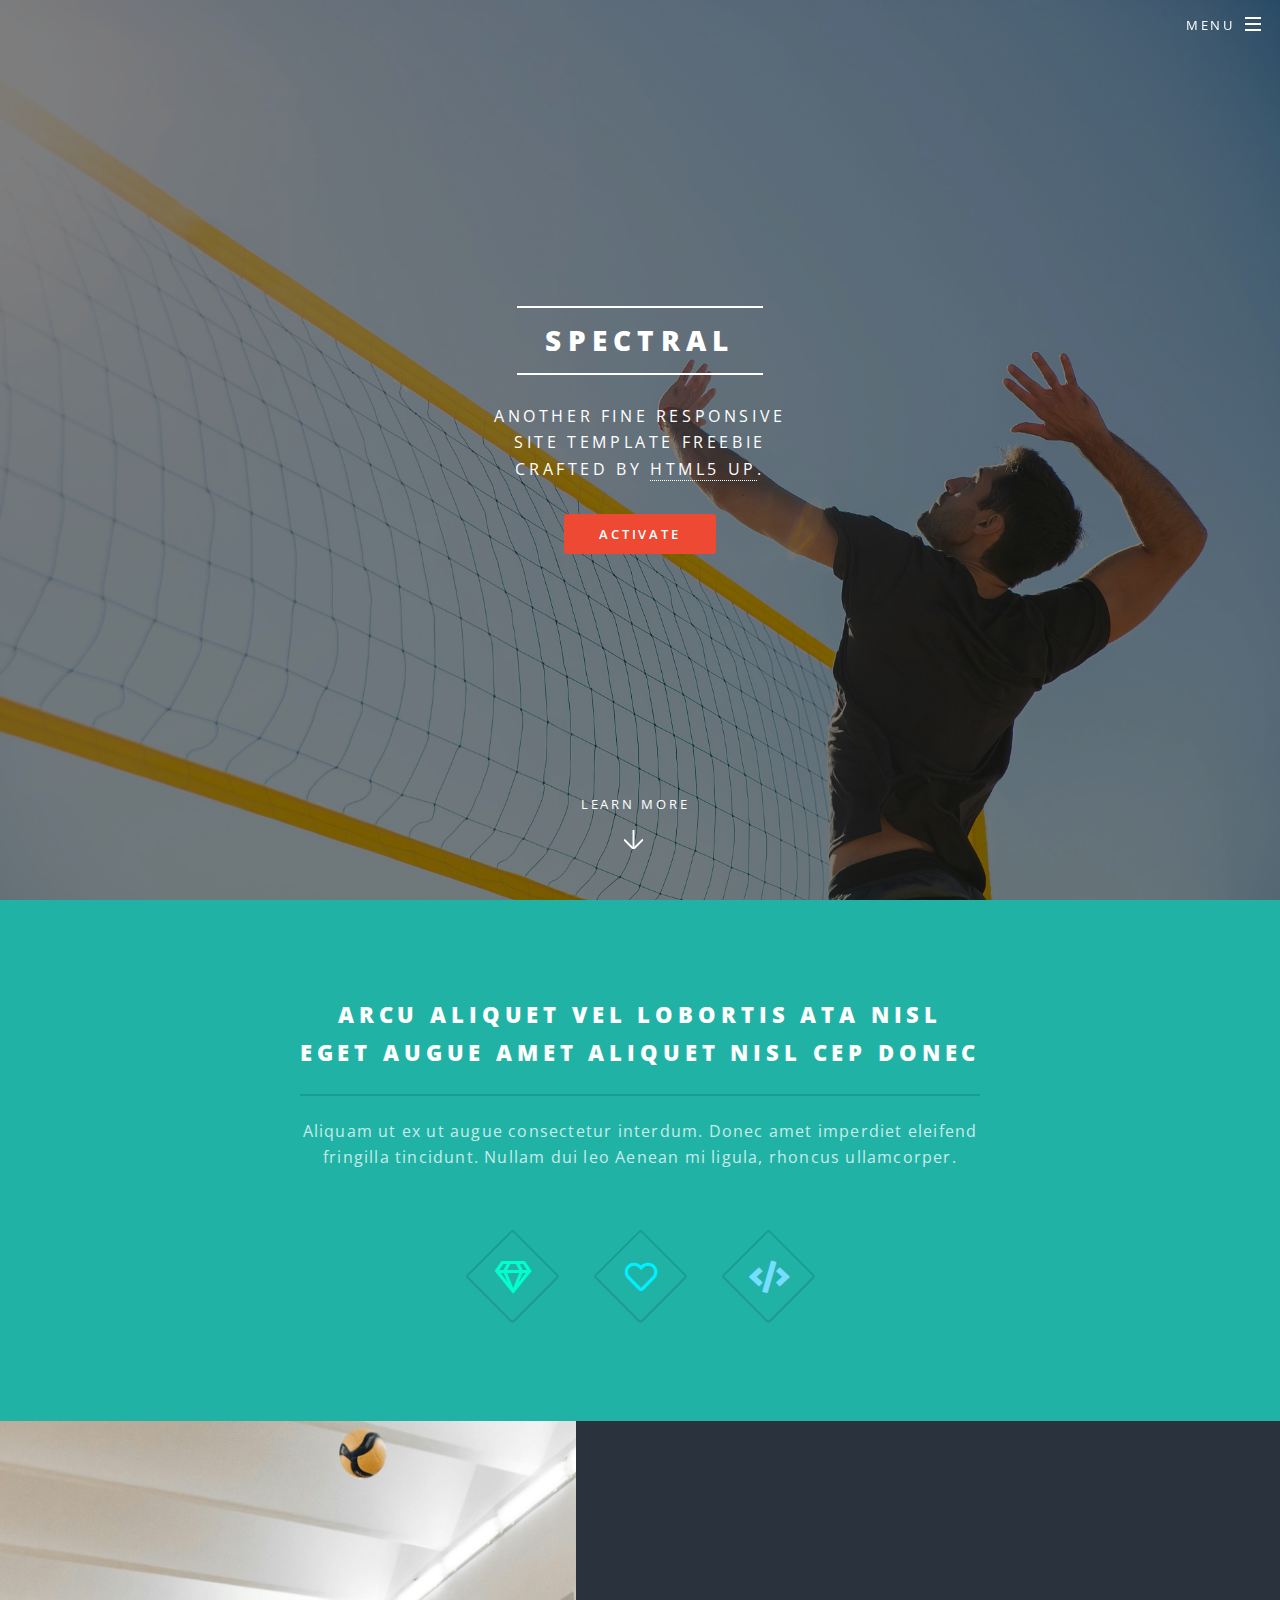
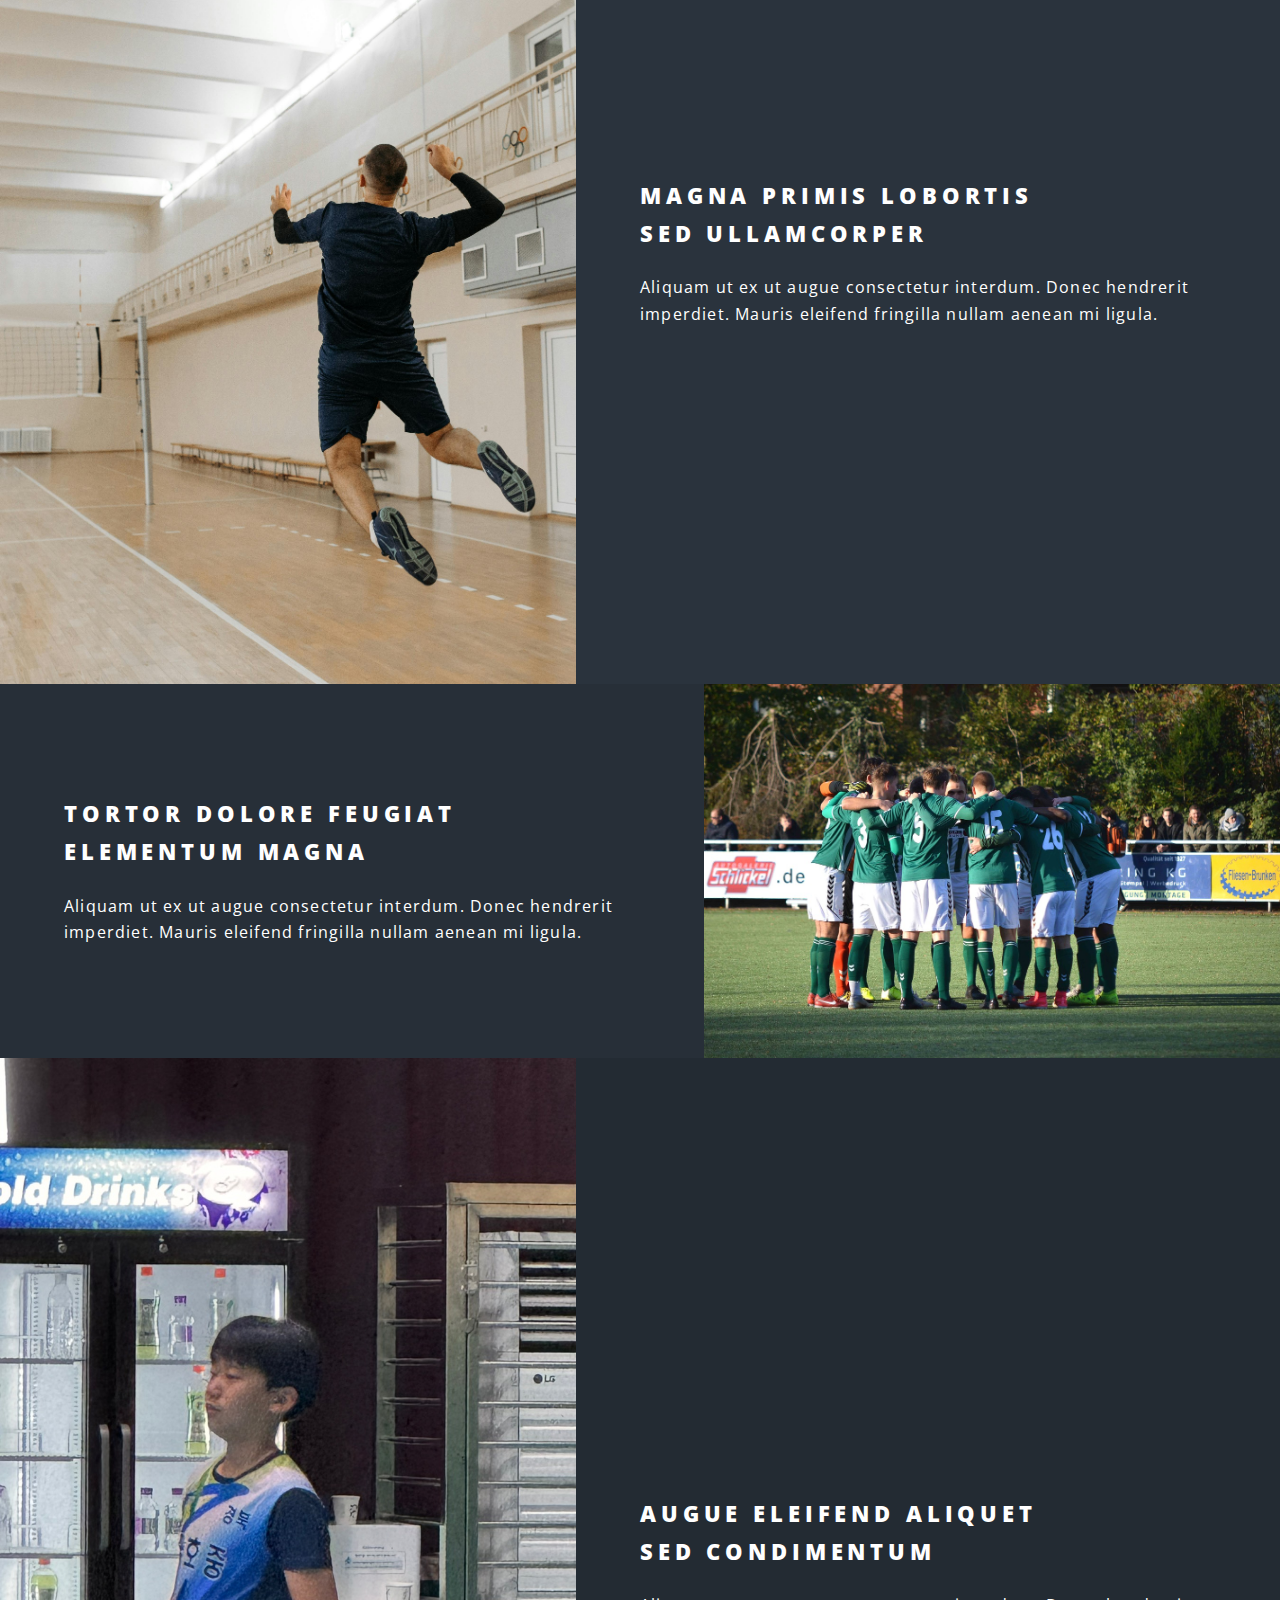
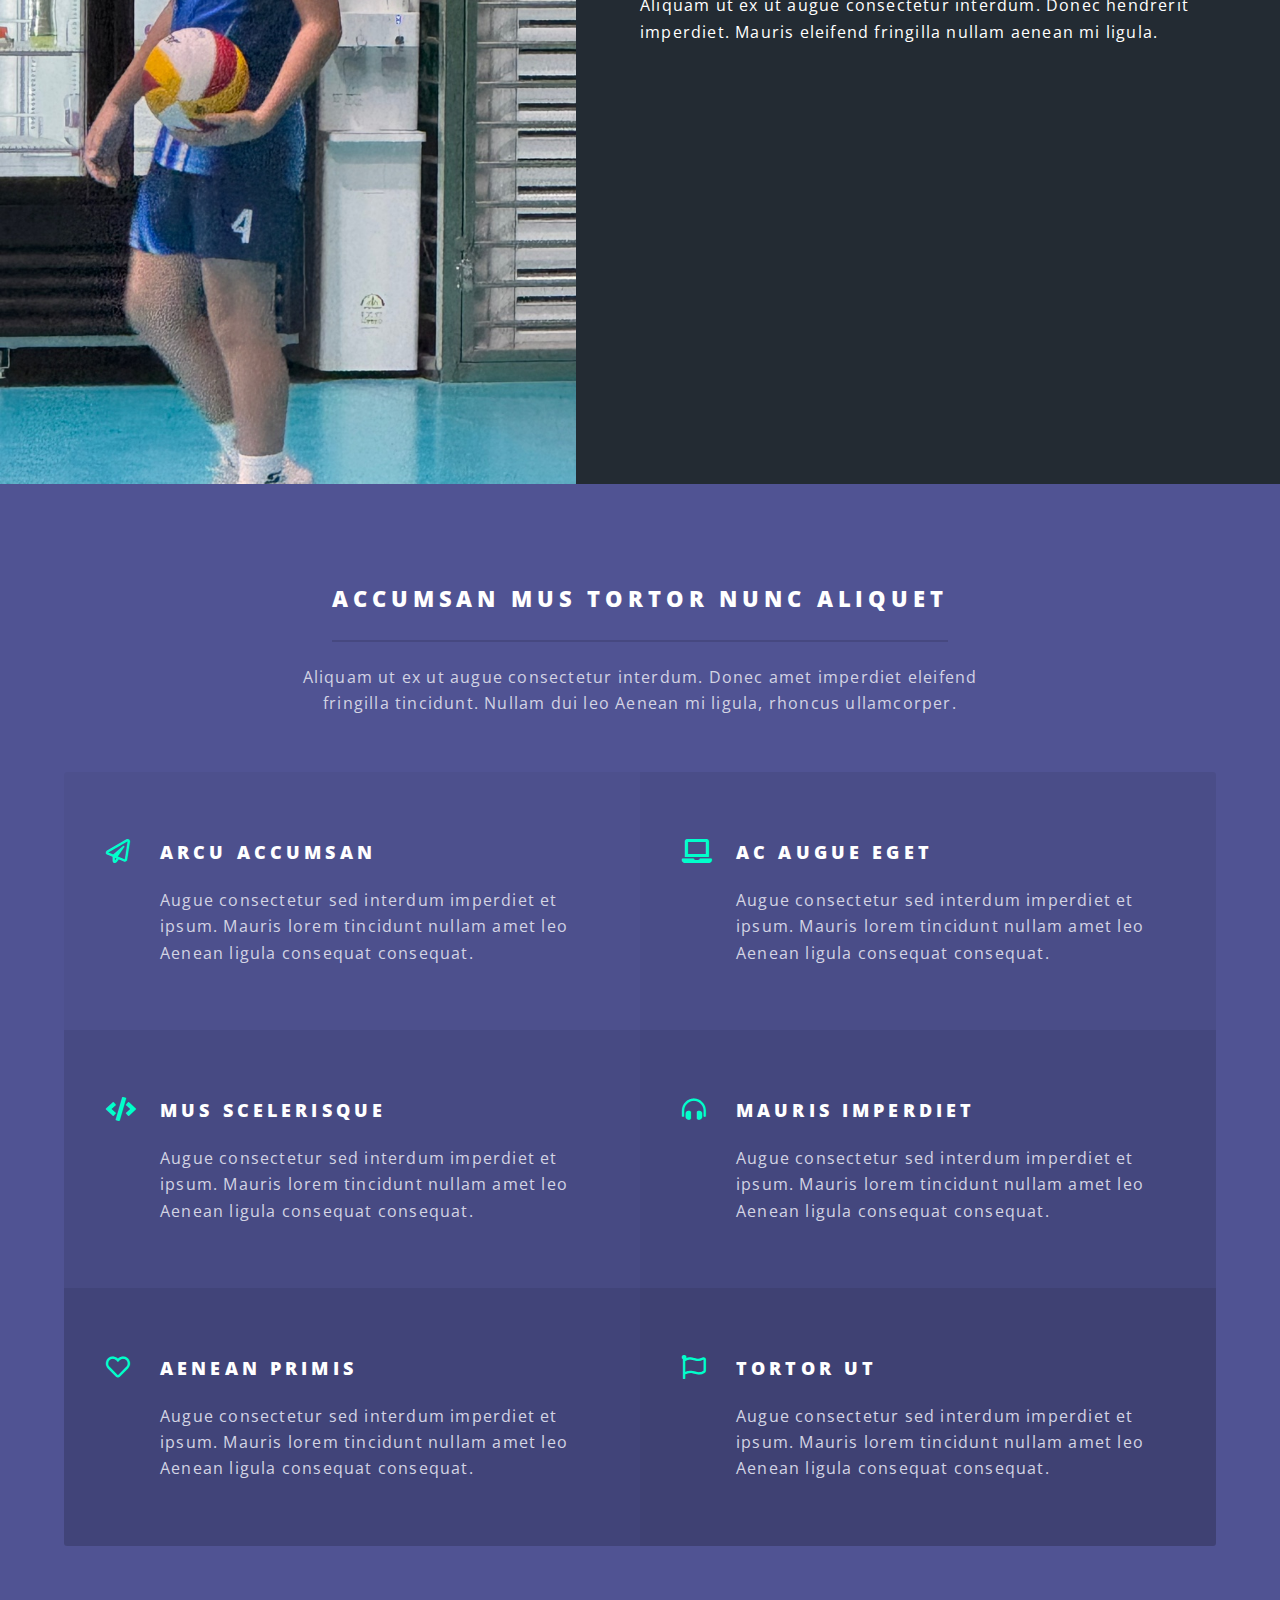
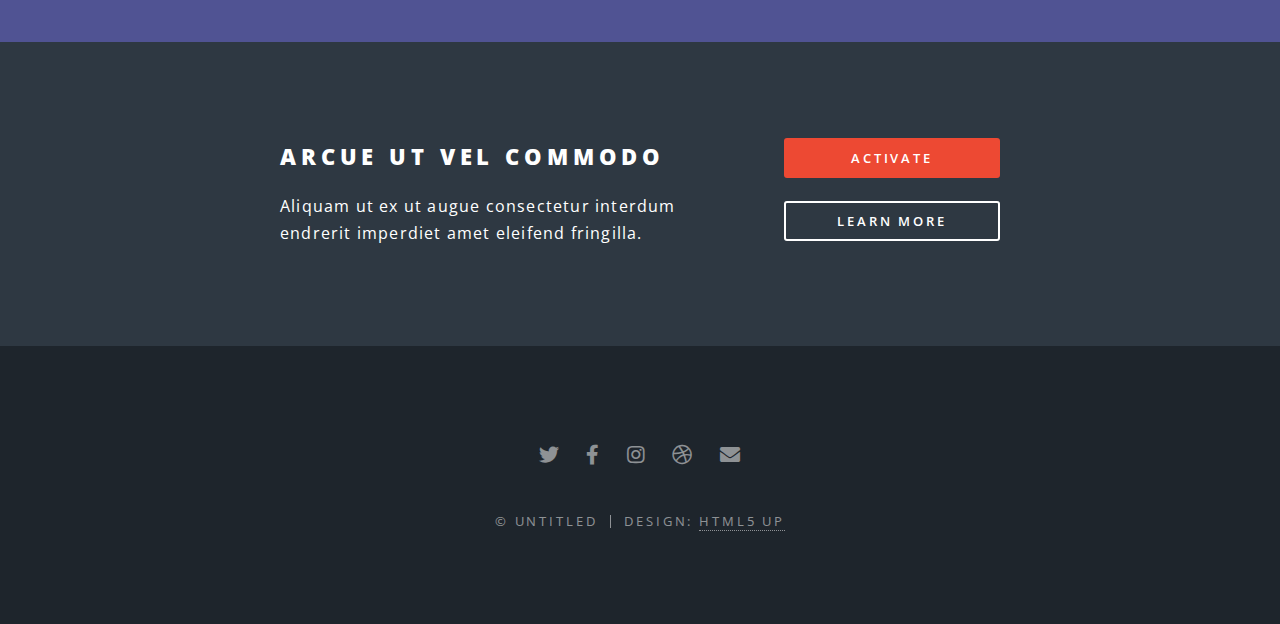
<file: index.html>
<!DOCTYPE HTML>
<!--
	Spectral by HTML5 UP
	html5up.net | @ajlkn
	Free for personal and commercial use under the CCA 3.0 license (html5up.net/license)
-->
<html>
	<head>
		<title>Spectral by HTML5 UP</title>
		<meta charset="utf-8" />
		<meta name="viewport" content="width=device-width, initial-scale=1, user-scalable=no" />
		<link rel="stylesheet" href="assets/css/main.css" />
		<noscript><link rel="stylesheet" href="assets/css/noscript.css" /></noscript>
	</head>
	<body class="landing is-preload">

		<!-- Page Wrapper -->
			<div id="page-wrapper">

				<!-- Header -->
					<header id="header" class="alt">
						<h1><a href="index.html">Spectral</a></h1>
						<nav id="nav">
							<ul>
								<li class="special">
									<a href="#menu" class="menuToggle"><span>Menu</span></a>
									<div id="menu">
										<ul>
											<li><a href="index.html">Home</a></li>
											<li><a href="generic.html">Generic</a></li>
											<li><a href="elements.html">Elements</a></li>
											<li><a href="#">Sign Up</a></li>
											<li><a href="#">Log In</a></li>
										</ul>
									</div>
								</li>
							</ul>
						</nav>
					</header>

				<!-- Banner -->
					<section id="banner">
						<div class="inner">
							<h2>Spectral</h2>
							<p>Another fine responsive<br />
							site template freebie<br />
							crafted by <a href="http://html5up.net">HTML5 UP</a>.</p>
							<ul class="actions special">
								<li><a href="#" class="button primary">Activate</a></li>
							</ul>
						</div>
						<a href="#one" class="more scrolly">Learn More</a>
					</section>

				<!-- One -->
					<section id="one" class="wrapper style1 special">
						<div class="inner">
							<header class="major">
								<h2>Arcu aliquet vel lobortis ata nisl<br />
								eget augue amet aliquet nisl cep donec</h2>
								<p>Aliquam ut ex ut augue consectetur interdum. Donec amet imperdiet eleifend<br />
								fringilla tincidunt. Nullam dui leo Aenean mi ligula, rhoncus ullamcorper.</p>
							</header>
							<ul class="icons major">
								<li><span class="icon fa-gem major style1"><span class="label">Lorem</span></span></li>
								<li><span class="icon fa-heart major style2"><span class="label">Ipsum</span></span></li>
								<li><span class="icon solid fa-code major style3"><span class="label">Dolor</span></span></li>
							</ul>
						</div>
					</section>

				<!-- Two -->
					<section id="two" class="wrapper alt style2">
						<section class="spotlight">
							<div class="image"><img src="images/pic01.jpg" alt="" /></div><div class="content">
								<h2>Magna primis lobortis<br />
								sed ullamcorper</h2>
								<p>Aliquam ut ex ut augue consectetur interdum. Donec hendrerit imperdiet. Mauris eleifend fringilla nullam aenean mi ligula.</p>
							</div>
						</section>
						<section class="spotlight">
							<div class="image"><img src="images/pic02.jpg" alt="" /></div><div class="content">
								<h2>Tortor dolore feugiat<br />
								elementum magna</h2>
								<p>Aliquam ut ex ut augue consectetur interdum. Donec hendrerit imperdiet. Mauris eleifend fringilla nullam aenean mi ligula.</p>
							</div>
						</section>
						<section class="spotlight">
							<div class="image"><img src="images/pic03.jpg" alt="" /></div><div class="content">
								<h2>Augue eleifend aliquet<br />
								sed condimentum</h2>
								<p>Aliquam ut ex ut augue consectetur interdum. Donec hendrerit imperdiet. Mauris eleifend fringilla nullam aenean mi ligula.</p>
							</div>
						</section>
					</section>

				<!-- Three -->
					<section id="three" class="wrapper style3 special">
						<div class="inner">
							<header class="major">
								<h2>Accumsan mus tortor nunc aliquet</h2>
								<p>Aliquam ut ex ut augue consectetur interdum. Donec amet imperdiet eleifend<br />
								fringilla tincidunt. Nullam dui leo Aenean mi ligula, rhoncus ullamcorper.</p>
							</header>
							<ul class="features">
								<li class="icon fa-paper-plane">
									<h3>Arcu accumsan</h3>
									<p>Augue consectetur sed interdum imperdiet et ipsum. Mauris lorem tincidunt nullam amet leo Aenean ligula consequat consequat.</p>
								</li>
								<li class="icon solid fa-laptop">
									<h3>Ac Augue Eget</h3>
									<p>Augue consectetur sed interdum imperdiet et ipsum. Mauris lorem tincidunt nullam amet leo Aenean ligula consequat consequat.</p>
								</li>
								<li class="icon solid fa-code">
									<h3>Mus Scelerisque</h3>
									<p>Augue consectetur sed interdum imperdiet et ipsum. Mauris lorem tincidunt nullam amet leo Aenean ligula consequat consequat.</p>
								</li>
								<li class="icon solid fa-headphones-alt">
									<h3>Mauris Imperdiet</h3>
									<p>Augue consectetur sed interdum imperdiet et ipsum. Mauris lorem tincidunt nullam amet leo Aenean ligula consequat consequat.</p>
								</li>
								<li class="icon fa-heart">
									<h3>Aenean Primis</h3>
									<p>Augue consectetur sed interdum imperdiet et ipsum. Mauris lorem tincidunt nullam amet leo Aenean ligula consequat consequat.</p>
								</li>
								<li class="icon fa-flag">
									<h3>Tortor Ut</h3>
									<p>Augue consectetur sed interdum imperdiet et ipsum. Mauris lorem tincidunt nullam amet leo Aenean ligula consequat consequat.</p>
								</li>
							</ul>
						</div>
					</section>

				<!-- CTA -->
					<section id="cta" class="wrapper style4">
						<div class="inner">
							<header>
								<h2>Arcue ut vel commodo</h2>
								<p>Aliquam ut ex ut augue consectetur interdum endrerit imperdiet amet eleifend fringilla.</p>
							</header>
							<ul class="actions stacked">
								<li><a href="#" class="button fit primary">Activate</a></li>
								<li><a href="#" class="button fit">Learn More</a></li>
							</ul>
						</div>
					</section>

				<!-- Footer -->
					<footer id="footer">
						<ul class="icons">
							<li><a href="#" class="icon brands fa-twitter"><span class="label">Twitter</span></a></li>
							<li><a href="#" class="icon brands fa-facebook-f"><span class="label">Facebook</span></a></li>
							<li><a href="#" class="icon brands fa-instagram"><span class="label">Instagram</span></a></li>
							<li><a href="#" class="icon brands fa-dribbble"><span class="label">Dribbble</span></a></li>
							<li><a href="#" class="icon solid fa-envelope"><span class="label">Email</span></a></li>
						</ul>
						<ul class="copyright">
							<li>&copy; Untitled</li><li>Design: <a href="http://html5up.net">HTML5 UP</a></li>
						</ul>
					</footer>

			</div>

		<!-- Scripts -->
			<script src="assets/js/jquery.min.js"></script>
			<script src="assets/js/jquery.scrollex.min.js"></script>
			<script src="assets/js/jquery.scrolly.min.js"></script>
			<script src="assets/js/browser.min.js"></script>
			<script src="assets/js/breakpoints.min.js"></script>
			<script src="assets/js/util.js"></script>
			<script src="assets/js/main.js"></script>

	</body>
</html>
</file>
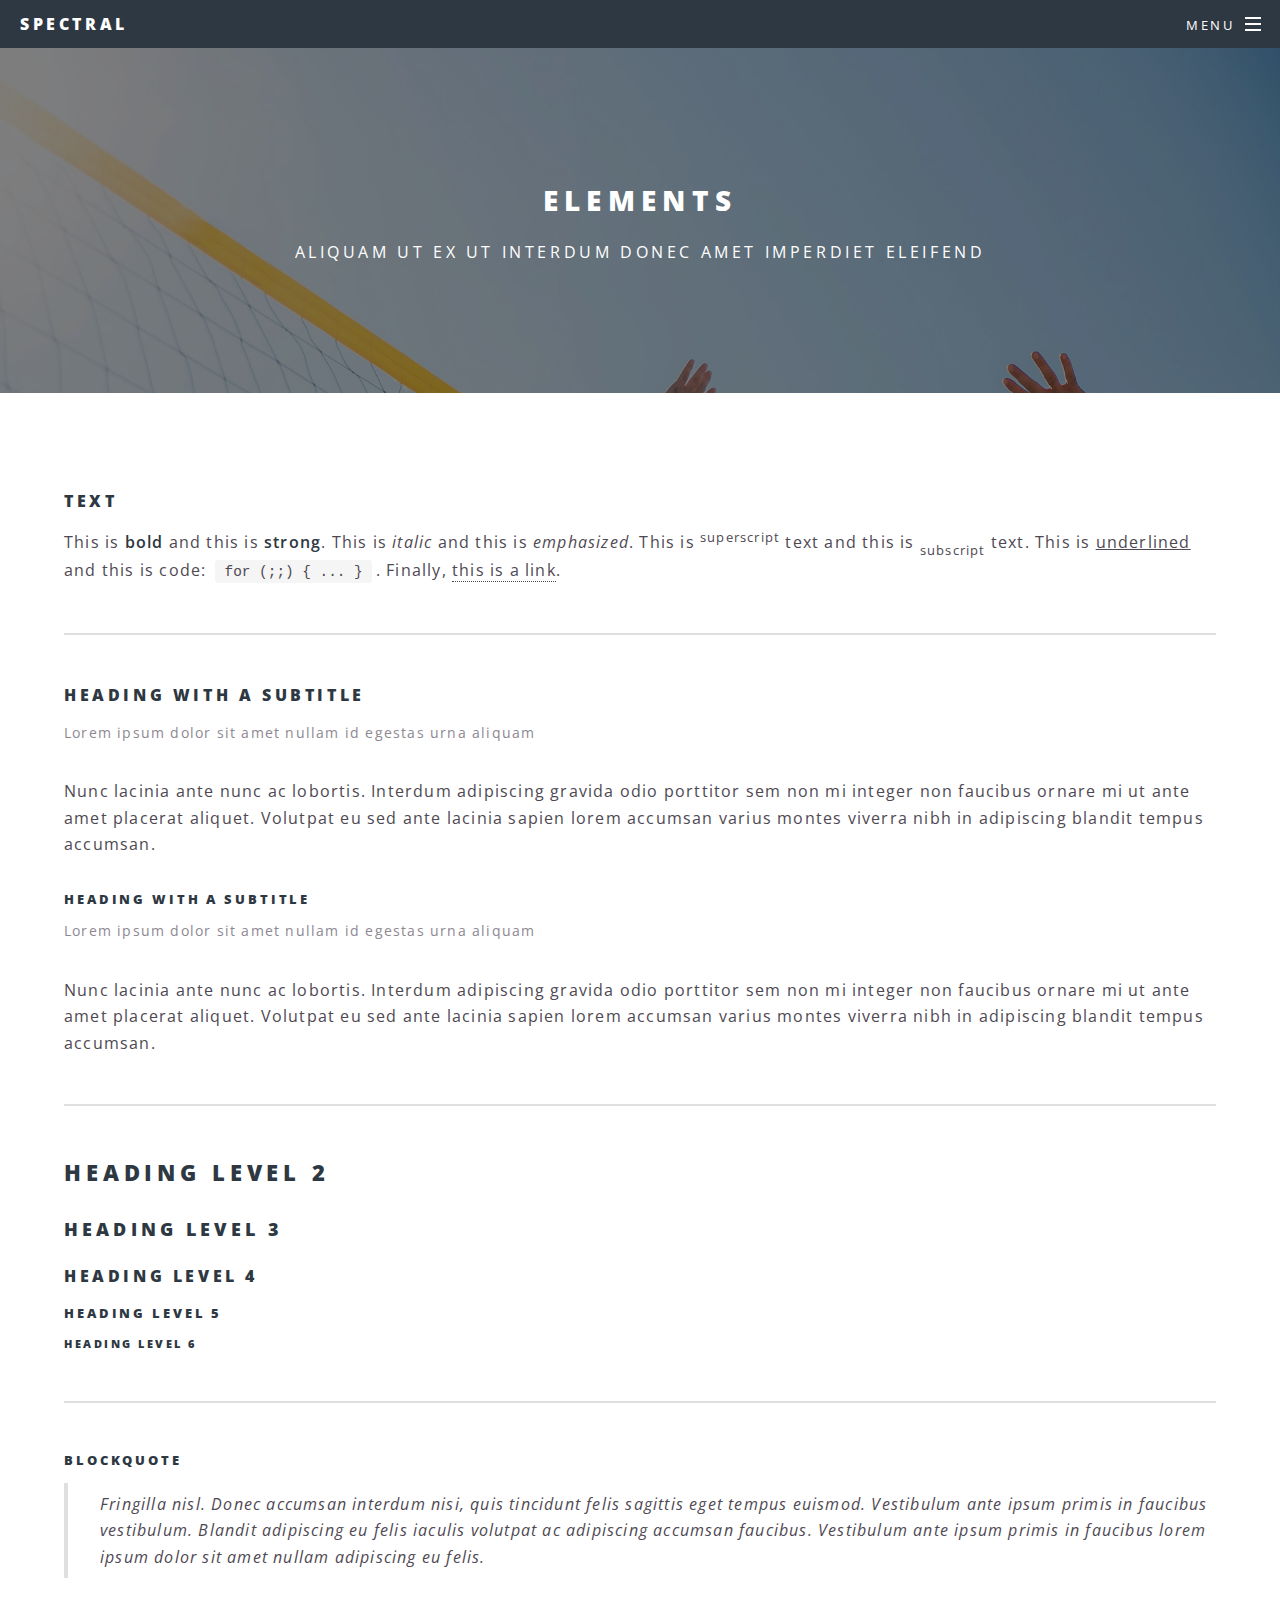
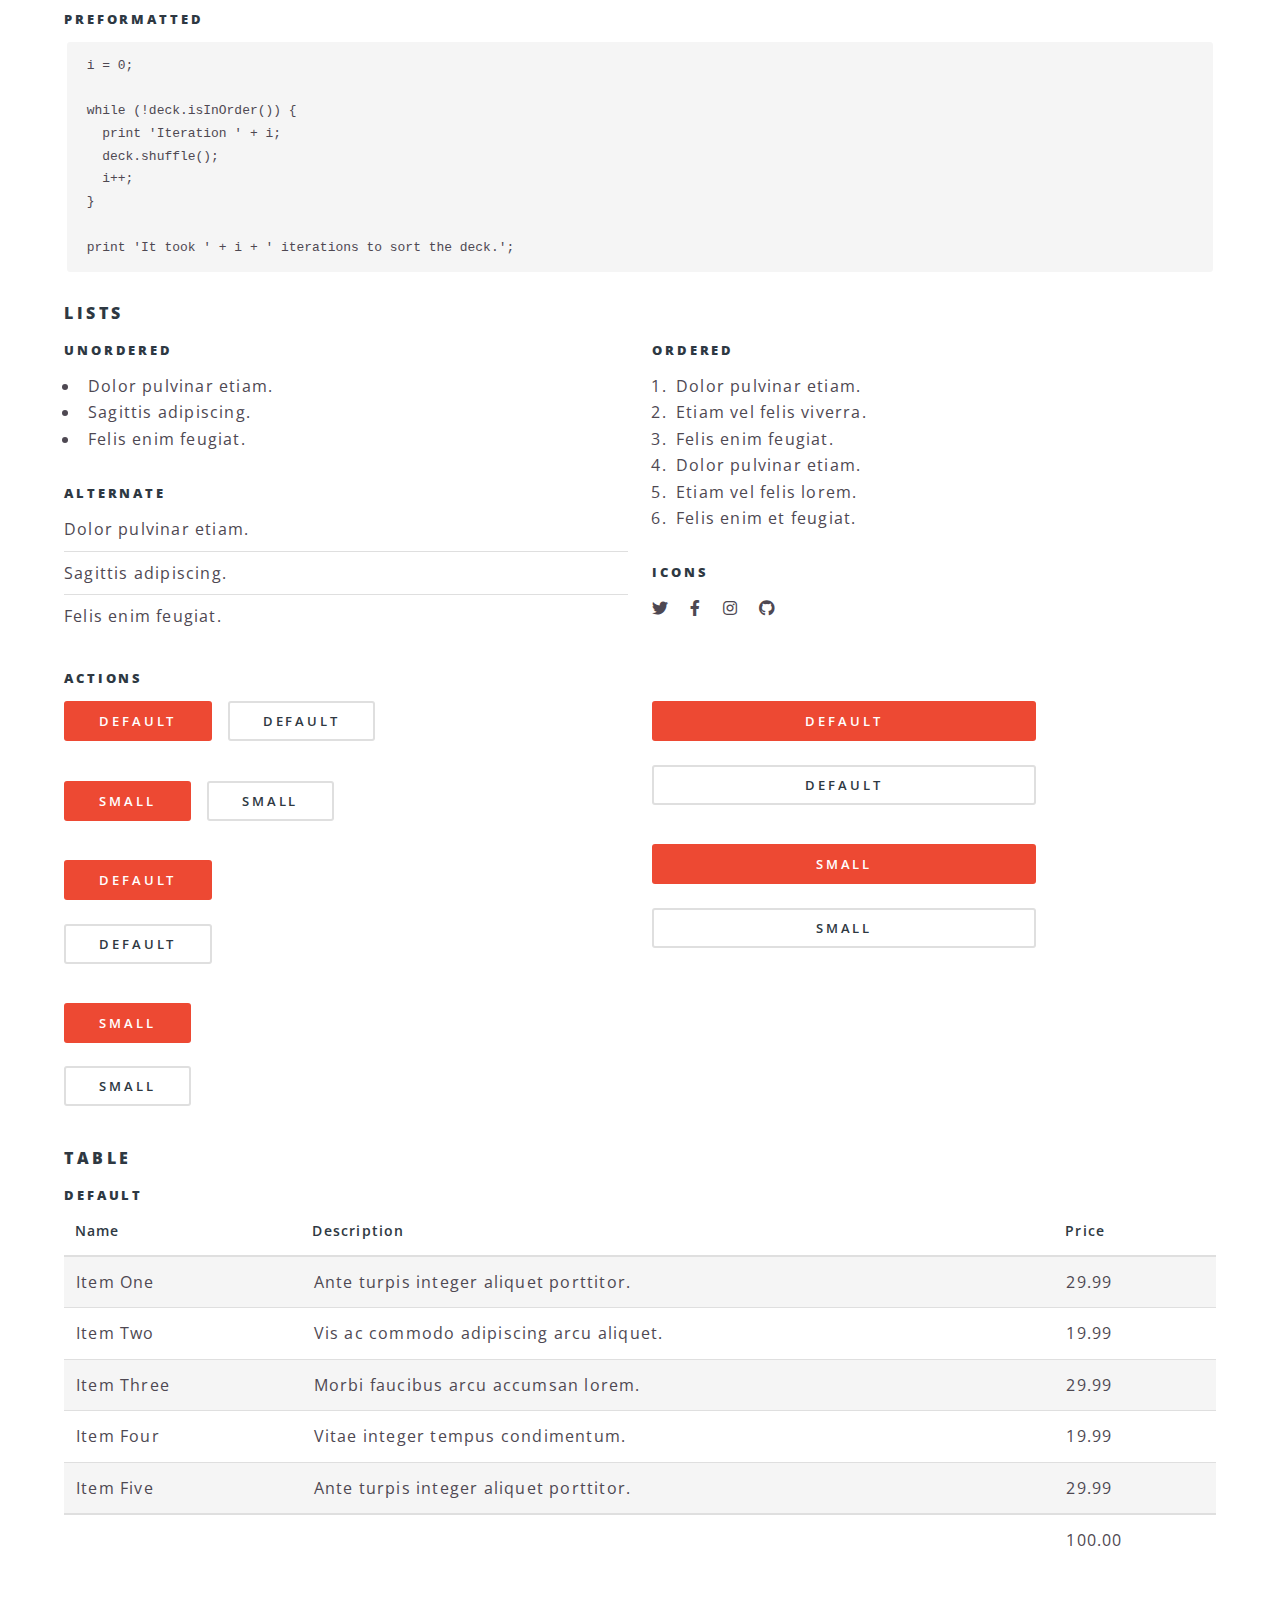
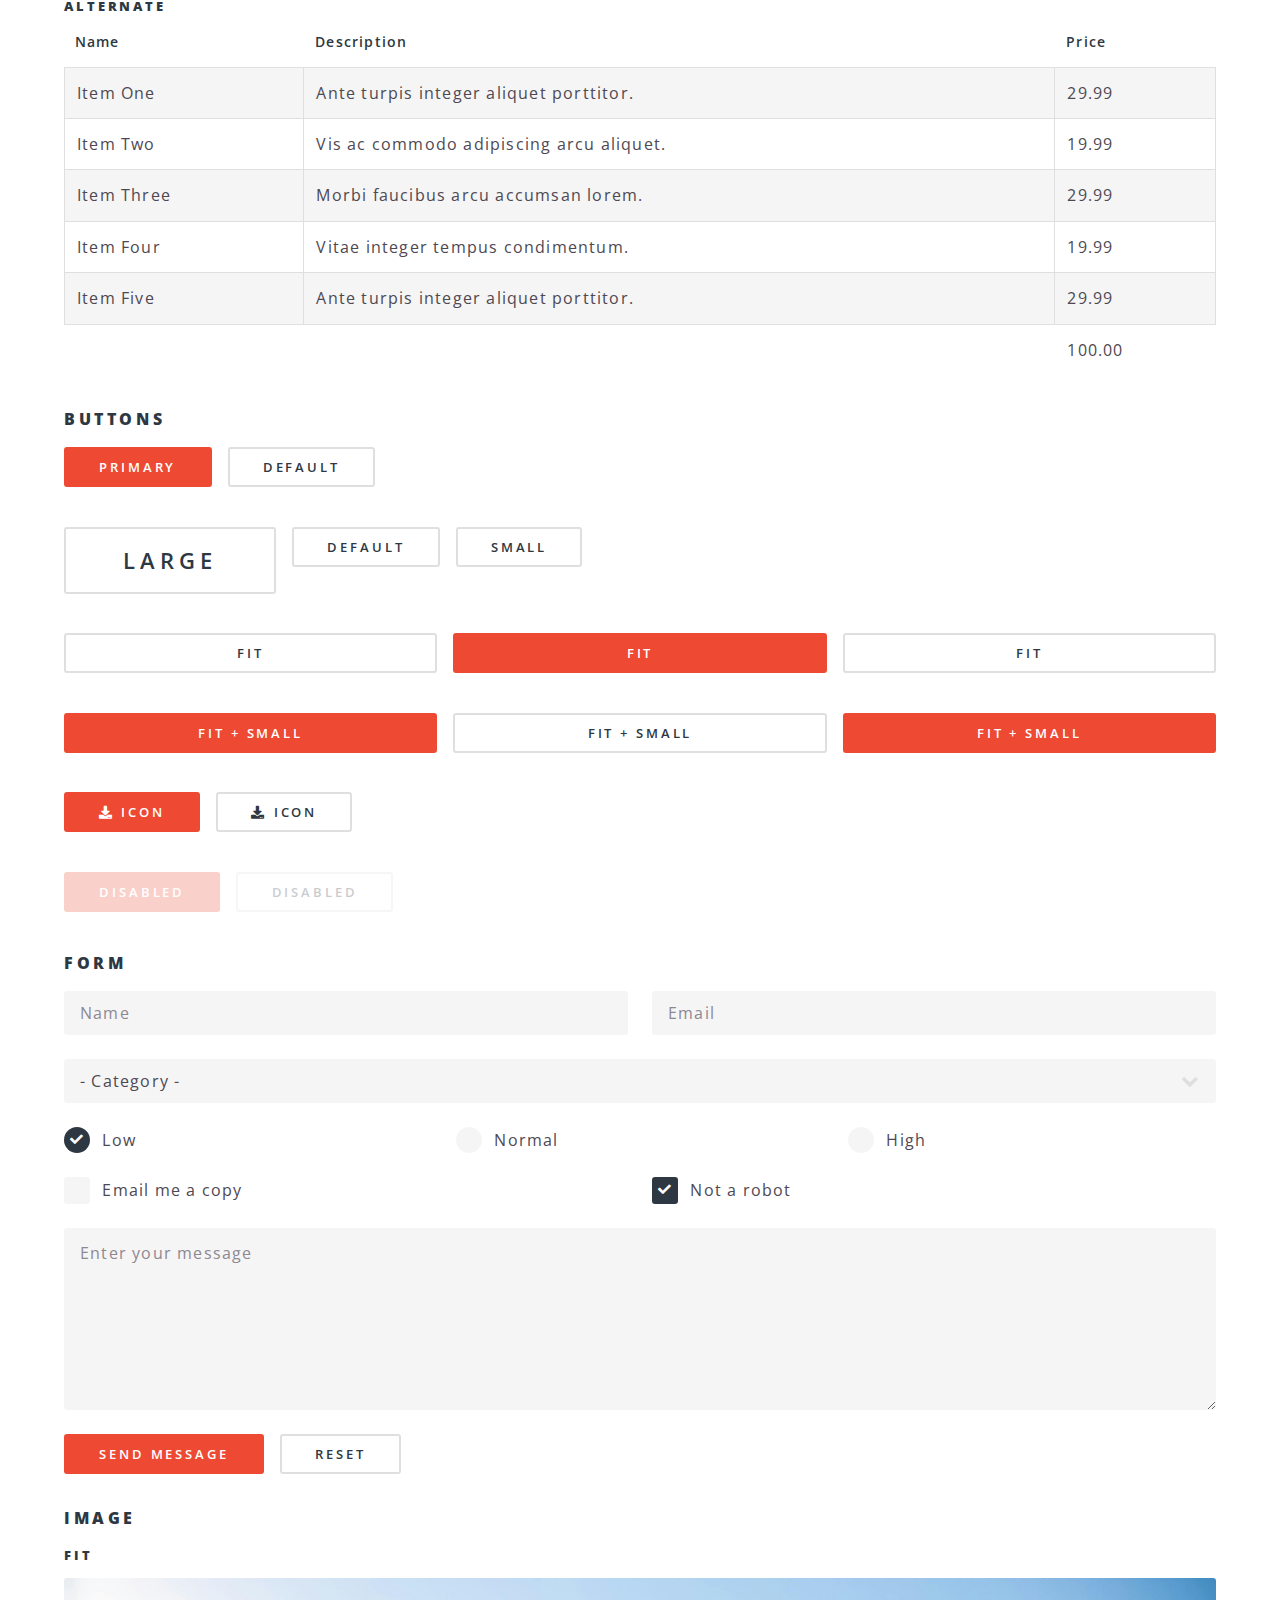
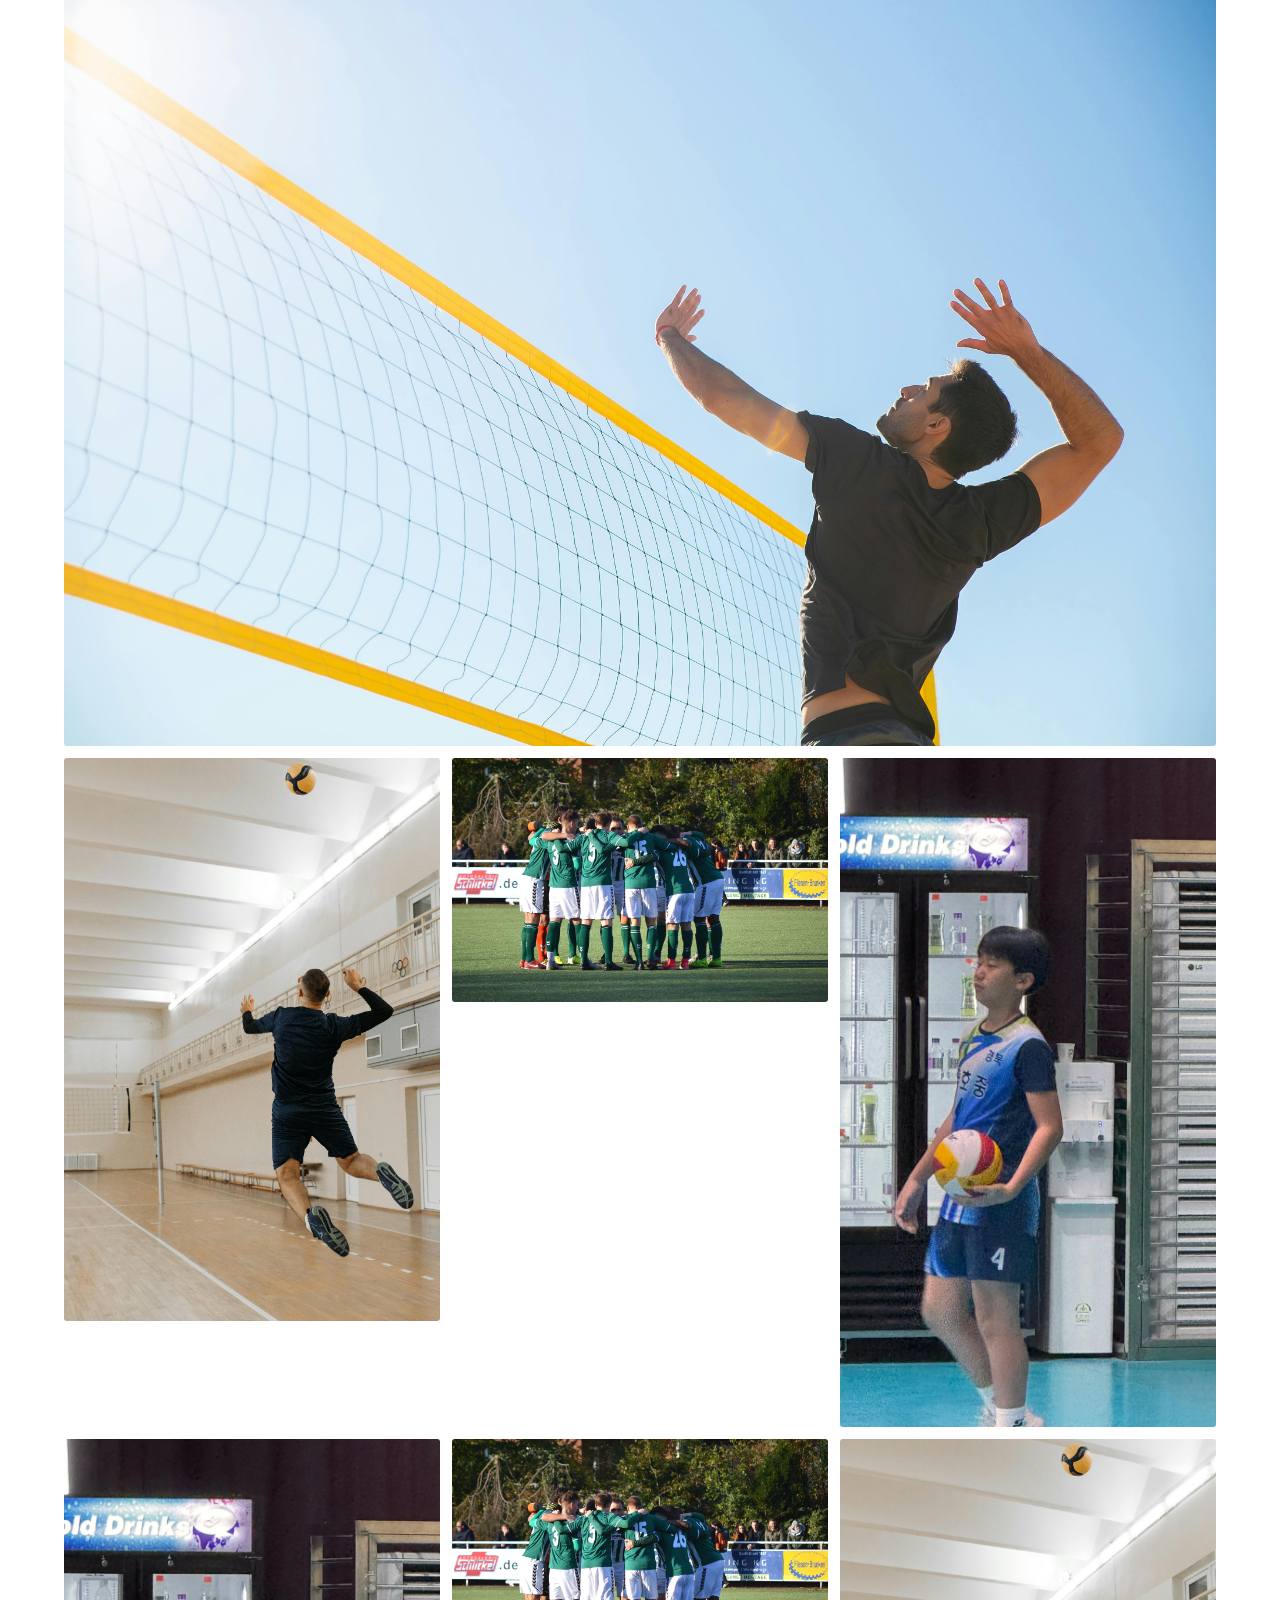
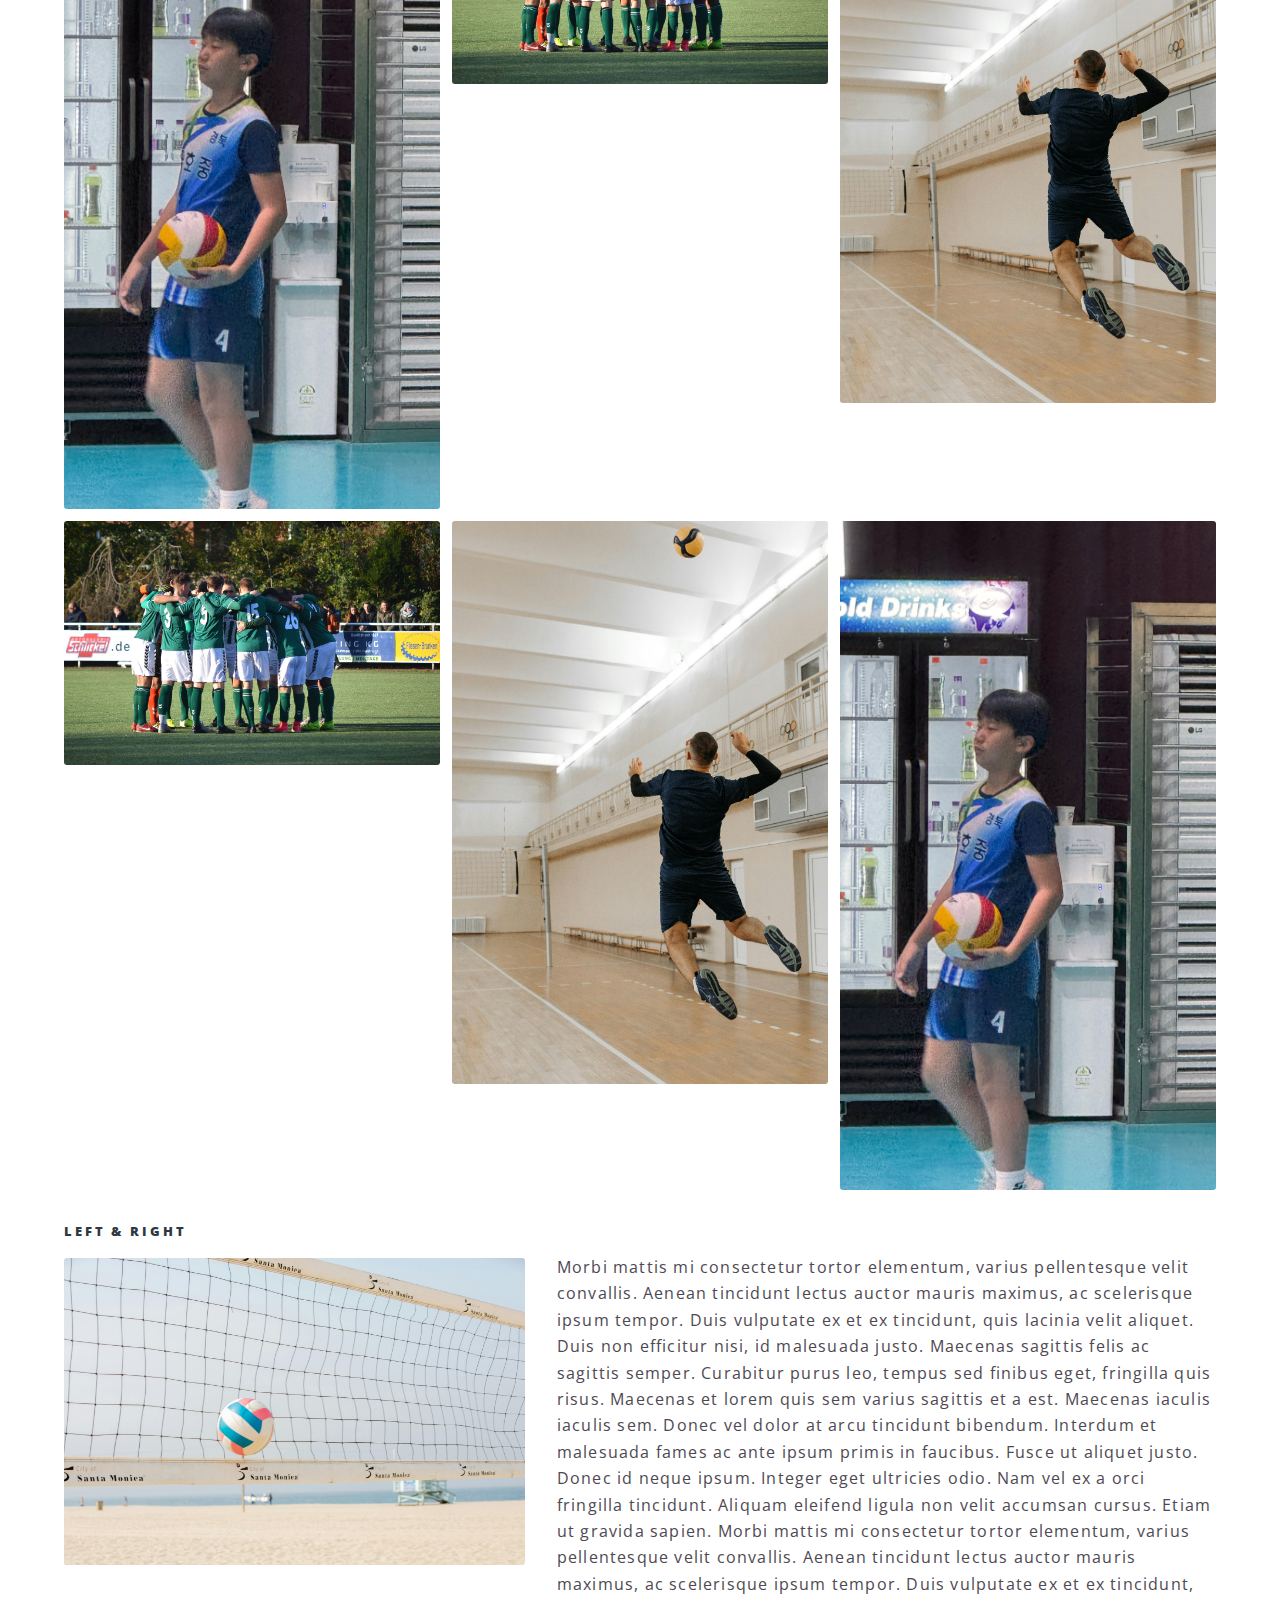
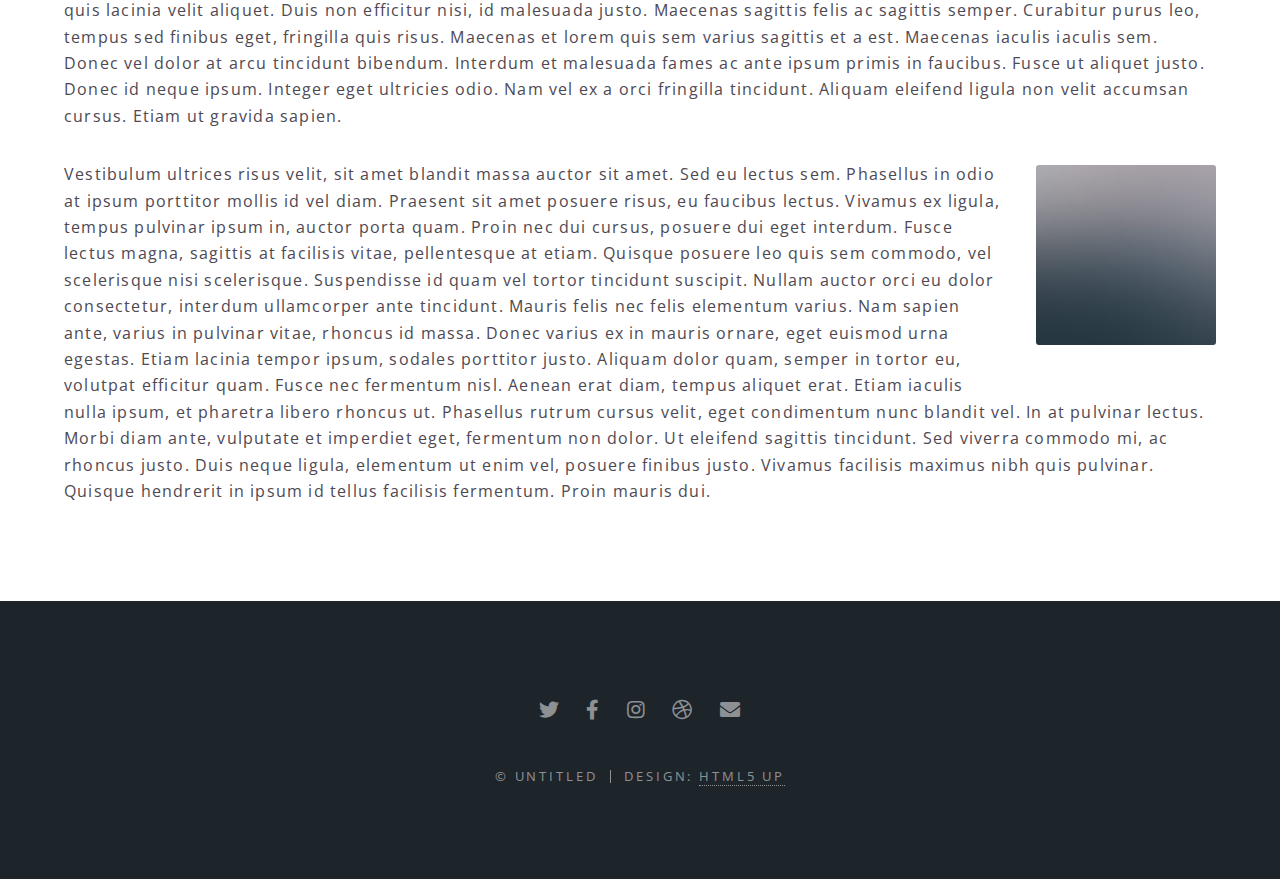
<file: elements.html>
<!DOCTYPE HTML>
<!--
	Spectral by HTML5 UP
	html5up.net | @ajlkn
	Free for personal and commercial use under the CCA 3.0 license (html5up.net/license)
-->
<html>
	<head>
		<title>Elements - Spectral by HTML5 UP</title>
		<meta charset="utf-8" />
		<meta name="viewport" content="width=device-width, initial-scale=1, user-scalable=no" />
		<link rel="stylesheet" href="assets/css/main.css" />
		<noscript><link rel="stylesheet" href="assets/css/noscript.css" /></noscript>
	</head>
	<body class="is-preload">

		<!-- Page Wrapper -->
			<div id="page-wrapper">

				<!-- Header -->
					<header id="header">
						<h1><a href="index.html">Spectral</a></h1>
						<nav id="nav">
							<ul>
								<li class="special">
									<a href="#menu" class="menuToggle"><span>Menu</span></a>
									<div id="menu">
										<ul>
											<li><a href="index.html">Home</a></li>
											<li><a href="generic.html">Generic</a></li>
											<li><a href="elements.html">Elements</a></li>
											<li><a href="#">Sign Up</a></li>
											<li><a href="#">Log In</a></li>
										</ul>
									</div>
								</li>
							</ul>
						</nav>
					</header>

				<!-- Main -->
					<article id="main">
						<header>
							<h2>Elements</h2>
							<p>Aliquam ut ex ut interdum donec amet imperdiet eleifend</p>
						</header>
						<section class="wrapper style5">
							<div class="inner">

								<section>
									<h4>Text</h4>
									<p>This is <b>bold</b> and this is <strong>strong</strong>. This is <i>italic</i> and this is <em>emphasized</em>.
									This is <sup>superscript</sup> text and this is <sub>subscript</sub> text.
									This is <u>underlined</u> and this is code: <code>for (;;) { ... }</code>. Finally, <a href="#">this is a link</a>.</p>
									<hr />
									<header>
										<h4>Heading with a Subtitle</h4>
										<p>Lorem ipsum dolor sit amet nullam id egestas urna aliquam</p>
									</header>
									<p>Nunc lacinia ante nunc ac lobortis. Interdum adipiscing gravida odio porttitor sem non mi integer non faucibus ornare mi ut ante amet placerat aliquet. Volutpat eu sed ante lacinia sapien lorem accumsan varius montes viverra nibh in adipiscing blandit tempus accumsan.</p>
									<header>
										<h5>Heading with a Subtitle</h5>
										<p>Lorem ipsum dolor sit amet nullam id egestas urna aliquam</p>
									</header>
									<p>Nunc lacinia ante nunc ac lobortis. Interdum adipiscing gravida odio porttitor sem non mi integer non faucibus ornare mi ut ante amet placerat aliquet. Volutpat eu sed ante lacinia sapien lorem accumsan varius montes viverra nibh in adipiscing blandit tempus accumsan.</p>
									<hr />
									<h2>Heading Level 2</h2>
									<h3>Heading Level 3</h3>
									<h4>Heading Level 4</h4>
									<h5>Heading Level 5</h5>
									<h6>Heading Level 6</h6>
									<hr />
									<h5>Blockquote</h5>
									<blockquote>Fringilla nisl. Donec accumsan interdum nisi, quis tincidunt felis sagittis eget tempus euismod. Vestibulum ante ipsum primis in faucibus vestibulum. Blandit adipiscing eu felis iaculis volutpat ac adipiscing accumsan faucibus. Vestibulum ante ipsum primis in faucibus lorem ipsum dolor sit amet nullam adipiscing eu felis.</blockquote>
									<h5>Preformatted</h5>
									<pre><code>i = 0;

while (!deck.isInOrder()) {
  print 'Iteration ' + i;
  deck.shuffle();
  i++;
}

print 'It took ' + i + ' iterations to sort the deck.';</code></pre>
								</section>

								<section>
									<h4>Lists</h4>
									<div class="row">
										<div class="col-6 col-12-medium">
											<h5>Unordered</h5>
											<ul>
												<li>Dolor pulvinar etiam.</li>
												<li>Sagittis adipiscing.</li>
												<li>Felis enim feugiat.</li>
											</ul>
											<h5>Alternate</h5>
											<ul class="alt">
												<li>Dolor pulvinar etiam.</li>
												<li>Sagittis adipiscing.</li>
												<li>Felis enim feugiat.</li>
											</ul>
										</div>
										<div class="col-6 col-12-medium">
											<h5>Ordered</h5>
											<ol>
												<li>Dolor pulvinar etiam.</li>
												<li>Etiam vel felis viverra.</li>
												<li>Felis enim feugiat.</li>
												<li>Dolor pulvinar etiam.</li>
												<li>Etiam vel felis lorem.</li>
												<li>Felis enim et feugiat.</li>
											</ol>
											<h5>Icons</h5>
											<ul class="icons">
												<li><a href="#" class="icon brands fa-twitter"><span class="label">Twitter</span></a></li>
												<li><a href="#" class="icon brands fa-facebook-f"><span class="label">Facebook</span></a></li>
												<li><a href="#" class="icon brands fa-instagram"><span class="label">Instagram</span></a></li>
												<li><a href="#" class="icon brands fa-github"><span class="label">Github</span></a></li>
											</ul>
										</div>
									</div>
									<h5>Actions</h5>
									<div class="row">
										<div class="col-6 col-12-medium">
											<ul class="actions">
												<li><a href="#" class="button primary">Default</a></li>
												<li><a href="#" class="button">Default</a></li>
											</ul>
											<ul class="actions small">
												<li><a href="#" class="button primary small">Small</a></li>
												<li><a href="#" class="button small">Small</a></li>
											</ul>
											<ul class="actions stacked">
												<li><a href="#" class="button primary">Default</a></li>
												<li><a href="#" class="button">Default</a></li>
											</ul>
											<ul class="actions stacked">
												<li><a href="#" class="button primary small">Small</a></li>
												<li><a href="#" class="button small">Small</a></li>
											</ul>
										</div>
										<div class="col-6 col-12-medium">
											<ul class="actions stacked">
												<li><a href="#" class="button primary fit">Default</a></li>
												<li><a href="#" class="button fit">Default</a></li>
											</ul>
											<ul class="actions stacked">
												<li><a href="#" class="button primary small fit">Small</a></li>
												<li><a href="#" class="button small fit">Small</a></li>
											</ul>
										</div>
									</div>
								</section>

								<section>
									<h4>Table</h4>
									<h5>Default</h5>
									<div class="table-wrapper">
										<table>
											<thead>
												<tr>
													<th>Name</th>
													<th>Description</th>
													<th>Price</th>
												</tr>
											</thead>
											<tbody>
												<tr>
													<td>Item One</td>
													<td>Ante turpis integer aliquet porttitor.</td>
													<td>29.99</td>
												</tr>
												<tr>
													<td>Item Two</td>
													<td>Vis ac commodo adipiscing arcu aliquet.</td>
													<td>19.99</td>
												</tr>
												<tr>
													<td>Item Three</td>
													<td> Morbi faucibus arcu accumsan lorem.</td>
													<td>29.99</td>
												</tr>
												<tr>
													<td>Item Four</td>
													<td>Vitae integer tempus condimentum.</td>
													<td>19.99</td>
												</tr>
												<tr>
													<td>Item Five</td>
													<td>Ante turpis integer aliquet porttitor.</td>
													<td>29.99</td>
												</tr>
											</tbody>
											<tfoot>
												<tr>
													<td colspan="2"></td>
													<td>100.00</td>
												</tr>
											</tfoot>
										</table>
									</div>

									<h5>Alternate</h5>
									<div class="table-wrapper">
										<table class="alt">
											<thead>
												<tr>
													<th>Name</th>
													<th>Description</th>
													<th>Price</th>
												</tr>
											</thead>
											<tbody>
												<tr>
													<td>Item One</td>
													<td>Ante turpis integer aliquet porttitor.</td>
													<td>29.99</td>
												</tr>
												<tr>
													<td>Item Two</td>
													<td>Vis ac commodo adipiscing arcu aliquet.</td>
													<td>19.99</td>
												</tr>
												<tr>
													<td>Item Three</td>
													<td> Morbi faucibus arcu accumsan lorem.</td>
													<td>29.99</td>
												</tr>
												<tr>
													<td>Item Four</td>
													<td>Vitae integer tempus condimentum.</td>
													<td>19.99</td>
												</tr>
												<tr>
													<td>Item Five</td>
													<td>Ante turpis integer aliquet porttitor.</td>
													<td>29.99</td>
												</tr>
											</tbody>
											<tfoot>
												<tr>
													<td colspan="2"></td>
													<td>100.00</td>
												</tr>
											</tfoot>
										</table>
									</div>
								</section>

								<section>
									<h4>Buttons</h4>
									<ul class="actions">
										<li><a href="#" class="button primary">Primary</a></li>
										<li><a href="#" class="button">Default</a></li>
									</ul>
									<ul class="actions">
										<li><a href="#" class="button large">Large</a></li>
										<li><a href="#" class="button">Default</a></li>
										<li><a href="#" class="button small">Small</a></li>
									</ul>
									<ul class="actions fit">
										<li><a href="#" class="button fit">Fit</a></li>
										<li><a href="#" class="button primary fit">Fit</a></li>
										<li><a href="#" class="button fit">Fit</a></li>
									</ul>
									<ul class="actions fit small">
										<li><a href="#" class="button primary fit small">Fit + Small</a></li>
										<li><a href="#" class="button fit small">Fit + Small</a></li>
										<li><a href="#" class="button primary fit small">Fit + Small</a></li>
									</ul>
									<ul class="actions">
										<li><a href="#" class="button primary icon solid fa-download">Icon</a></li>
										<li><a href="#" class="button icon solid fa-download">Icon</a></li>
									</ul>
									<ul class="actions">
										<li><span class="button primary disabled">Disabled</span></li>
										<li><span class="button disabled">Disabled</span></li>
									</ul>
								</section>

								<section>
									<h4>Form</h4>
									<form method="post" action="#">
										<div class="row gtr-uniform">
											<div class="col-6 col-12-xsmall">
												<input type="text" name="demo-name" id="demo-name" value="" placeholder="Name" />
											</div>
											<div class="col-6 col-12-xsmall">
												<input type="email" name="demo-email" id="demo-email" value="" placeholder="Email" />
											</div>
											<div class="col-12">
												<select name="demo-category" id="demo-category">
													<option value="">- Category -</option>
													<option value="1">Manufacturing</option>
													<option value="1">Shipping</option>
													<option value="1">Administration</option>
													<option value="1">Human Resources</option>
												</select>
											</div>
											<div class="col-4 col-12-small">
												<input type="radio" id="demo-priority-low" name="demo-priority" checked>
												<label for="demo-priority-low">Low</label>
											</div>
											<div class="col-4 col-12-small">
												<input type="radio" id="demo-priority-normal" name="demo-priority">
												<label for="demo-priority-normal">Normal</label>
											</div>
											<div class="col-4 col-12-small">
												<input type="radio" id="demo-priority-high" name="demo-priority">
												<label for="demo-priority-high">High</label>
											</div>
											<div class="col-6 col-12-small">
												<input type="checkbox" id="demo-copy" name="demo-copy">
												<label for="demo-copy">Email me a copy</label>
											</div>
											<div class="col-6 col-12-small">
												<input type="checkbox" id="demo-human" name="demo-human" checked>
												<label for="demo-human">Not a robot</label>
											</div>
											<div class="col-12">
												<textarea name="demo-message" id="demo-message" placeholder="Enter your message" rows="6"></textarea>
											</div>
											<div class="col-12">
												<ul class="actions">
													<li><input type="submit" value="Send Message" class="primary" /></li>
													<li><input type="reset" value="Reset" /></li>
												</ul>
											</div>
										</div>
									</form>
								</section>

								<section>
									<h4>Image</h4>
									<h5>Fit</h5>
									<div class="box alt">
										<div class="row gtr-50 gtr-uniform">
											<div class="col-12"><span class="image fit"><img src="images/banner.jpg" alt="" /></span></div>
											<div class="col-4"><span class="image fit"><img src="images/pic01.jpg" alt="" /></span></div>
											<div class="col-4"><span class="image fit"><img src="images/pic02.jpg" alt="" /></span></div>
											<div class="col-4"><span class="image fit"><img src="images/pic03.jpg" alt="" /></span></div>
											<div class="col-4"><span class="image fit"><img src="images/pic03.jpg" alt="" /></span></div>
											<div class="col-4"><span class="image fit"><img src="images/pic02.jpg" alt="" /></span></div>
											<div class="col-4"><span class="image fit"><img src="images/pic01.jpg" alt="" /></span></div>
											<div class="col-4"><span class="image fit"><img src="images/pic02.jpg" alt="" /></span></div>
											<div class="col-4"><span class="image fit"><img src="images/pic01.jpg" alt="" /></span></div>
											<div class="col-4"><span class="image fit"><img src="images/pic03.jpg" alt="" /></span></div>
										</div>
									</div>
									<h5>Left &amp; Right</h5>
									<p><span class="image left"><img src="images/pic04.jpg" alt="" /></span>Morbi mattis mi consectetur tortor elementum, varius pellentesque velit convallis. Aenean tincidunt lectus auctor mauris maximus, ac scelerisque ipsum tempor. Duis vulputate ex et ex tincidunt, quis lacinia velit aliquet. Duis non efficitur nisi, id malesuada justo. Maecenas sagittis felis ac sagittis semper. Curabitur purus leo, tempus sed finibus eget, fringilla quis risus. Maecenas et lorem quis sem varius sagittis et a est. Maecenas iaculis iaculis sem. Donec vel dolor at arcu tincidunt bibendum. Interdum et malesuada fames ac ante ipsum primis in faucibus. Fusce ut aliquet justo. Donec id neque ipsum. Integer eget ultricies odio. Nam vel ex a orci fringilla tincidunt. Aliquam eleifend ligula non velit accumsan cursus. Etiam ut gravida sapien. Morbi mattis mi consectetur tortor elementum, varius pellentesque velit convallis. Aenean tincidunt lectus auctor mauris maximus, ac scelerisque ipsum tempor. Duis vulputate ex et ex tincidunt, quis lacinia velit aliquet. Duis non efficitur nisi, id malesuada justo. Maecenas sagittis felis ac sagittis semper. Curabitur purus leo, tempus sed finibus eget, fringilla quis risus. Maecenas et lorem quis sem varius sagittis et a est. Maecenas iaculis iaculis sem. Donec vel dolor at arcu tincidunt bibendum. Interdum et malesuada fames ac ante ipsum primis in faucibus. Fusce ut aliquet justo. Donec id neque ipsum. Integer eget ultricies odio. Nam vel ex a orci fringilla tincidunt. Aliquam eleifend ligula non velit accumsan cursus. Etiam ut gravida sapien.</p>
									<p><span class="image right"><img src="images/pic05.jpg" alt="" /></span>Vestibulum ultrices risus velit, sit amet blandit massa auctor sit amet. Sed eu lectus sem. Phasellus in odio at ipsum porttitor mollis id vel diam. Praesent sit amet posuere risus, eu faucibus lectus. Vivamus ex ligula, tempus pulvinar ipsum in, auctor porta quam. Proin nec dui cursus, posuere dui eget interdum. Fusce lectus magna, sagittis at facilisis vitae, pellentesque at etiam. Quisque posuere leo quis sem commodo, vel scelerisque nisi scelerisque. Suspendisse id quam vel tortor tincidunt suscipit. Nullam auctor orci eu dolor consectetur, interdum ullamcorper ante tincidunt. Mauris felis nec felis elementum varius. Nam sapien ante, varius in pulvinar vitae, rhoncus id massa. Donec varius ex in mauris ornare, eget euismod urna egestas. Etiam lacinia tempor ipsum, sodales porttitor justo. Aliquam dolor quam, semper in tortor eu, volutpat efficitur quam. Fusce nec fermentum nisl. Aenean erat diam, tempus aliquet erat. Etiam iaculis nulla ipsum, et pharetra libero rhoncus ut. Phasellus rutrum cursus velit, eget condimentum nunc blandit vel. In at pulvinar lectus. Morbi diam ante, vulputate et imperdiet eget, fermentum non dolor. Ut eleifend sagittis tincidunt. Sed viverra commodo mi, ac rhoncus justo. Duis neque ligula, elementum ut enim vel, posuere finibus justo. Vivamus facilisis maximus nibh quis pulvinar. Quisque hendrerit in ipsum id tellus facilisis fermentum. Proin mauris dui.</p>
								</section>

							</div>
						</section>
					</article>

				<!-- Footer -->
					<footer id="footer">
						<ul class="icons">
							<li><a href="#" class="icon brands fa-twitter"><span class="label">Twitter</span></a></li>
							<li><a href="#" class="icon brands fa-facebook-f"><span class="label">Facebook</span></a></li>
							<li><a href="#" class="icon brands fa-instagram"><span class="label">Instagram</span></a></li>
							<li><a href="#" class="icon brands fa-dribbble"><span class="label">Dribbble</span></a></li>
							<li><a href="#" class="icon solid fa-envelope"><span class="label">Email</span></a></li>
						</ul>
						<ul class="copyright">
							<li>&copy; Untitled</li><li>Design: <a href="http://html5up.net">HTML5 UP</a></li>
						</ul>
					</footer>

			</div>

		<!-- Scripts -->
			<script src="assets/js/jquery.min.js"></script>
			<script src="assets/js/jquery.scrollex.min.js"></script>
			<script src="assets/js/jquery.scrolly.min.js"></script>
			<script src="assets/js/browser.min.js"></script>
			<script src="assets/js/breakpoints.min.js"></script>
			<script src="assets/js/util.js"></script>
			<script src="assets/js/main.js"></script>

	</body>
</html>
</file>
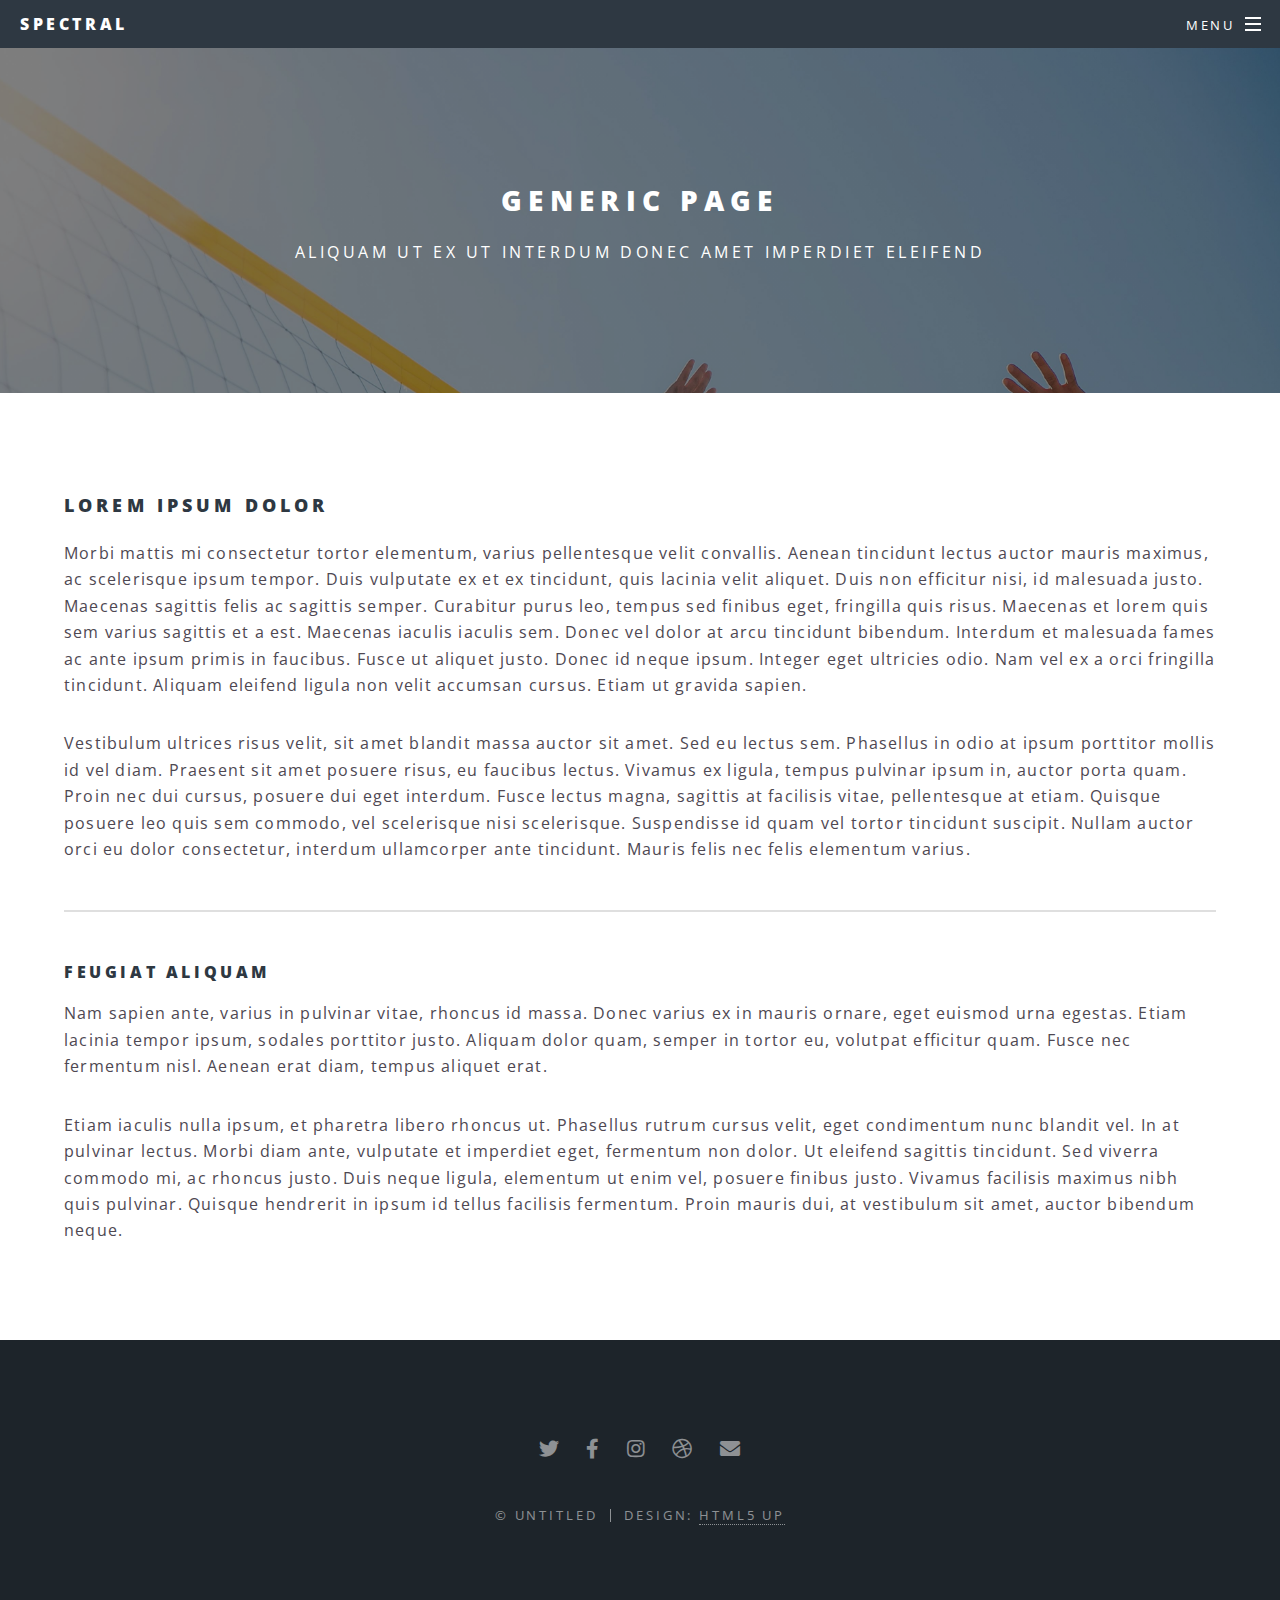
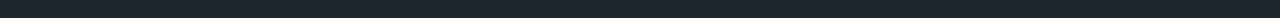
<file: generic.html>
<!DOCTYPE HTML>
<!--
	Spectral by HTML5 UP
	html5up.net | @ajlkn
	Free for personal and commercial use under the CCA 3.0 license (html5up.net/license)
-->
<html>
	<head>
		<title>Generic - Spectral by HTML5 UP</title>
		<meta charset="utf-8" />
		<meta name="viewport" content="width=device-width, initial-scale=1, user-scalable=no" />
		<link rel="stylesheet" href="assets/css/main.css" />
		<noscript><link rel="stylesheet" href="assets/css/noscript.css" /></noscript>
	</head>
	<body class="is-preload">

		<!-- Page Wrapper -->
			<div id="page-wrapper">

				<!-- Header -->
					<header id="header">
						<h1><a href="index.html">Spectral</a></h1>
						<nav id="nav">
							<ul>
								<li class="special">
									<a href="#menu" class="menuToggle"><span>Menu</span></a>
									<div id="menu">
										<ul>
											<li><a href="index.html">Home</a></li>
											<li><a href="generic.html">Generic</a></li>
											<li><a href="elements.html">Elements</a></li>
											<li><a href="#">Sign Up</a></li>
											<li><a href="#">Log In</a></li>
										</ul>
									</div>
								</li>
							</ul>
						</nav>
					</header>

				<!-- Main -->
					<article id="main">
						<header>
							<h2>Generic Page</h2>
							<p>Aliquam ut ex ut interdum donec amet imperdiet eleifend</p>
						</header>
						<section class="wrapper style5">
							<div class="inner">

								<h3>Lorem ipsum dolor</h3>
								<p>Morbi mattis mi consectetur tortor elementum, varius pellentesque velit convallis. Aenean tincidunt lectus auctor mauris maximus, ac scelerisque ipsum tempor. Duis vulputate ex et ex tincidunt, quis lacinia velit aliquet. Duis non efficitur nisi, id malesuada justo. Maecenas sagittis felis ac sagittis semper. Curabitur purus leo, tempus sed finibus eget, fringilla quis risus. Maecenas et lorem quis sem varius sagittis et a est. Maecenas iaculis iaculis sem. Donec vel dolor at arcu tincidunt bibendum. Interdum et malesuada fames ac ante ipsum primis in faucibus. Fusce ut aliquet justo. Donec id neque ipsum. Integer eget ultricies odio. Nam vel ex a orci fringilla tincidunt. Aliquam eleifend ligula non velit accumsan cursus. Etiam ut gravida sapien.</p>

								<p>Vestibulum ultrices risus velit, sit amet blandit massa auctor sit amet. Sed eu lectus sem. Phasellus in odio at ipsum porttitor mollis id vel diam. Praesent sit amet posuere risus, eu faucibus lectus. Vivamus ex ligula, tempus pulvinar ipsum in, auctor porta quam. Proin nec dui cursus, posuere dui eget interdum. Fusce lectus magna, sagittis at facilisis vitae, pellentesque at etiam. Quisque posuere leo quis sem commodo, vel scelerisque nisi scelerisque. Suspendisse id quam vel tortor tincidunt suscipit. Nullam auctor orci eu dolor consectetur, interdum ullamcorper ante tincidunt. Mauris felis nec felis elementum varius.</p>

								<hr />

								<h4>Feugiat aliquam</h4>
								<p>Nam sapien ante, varius in pulvinar vitae, rhoncus id massa. Donec varius ex in mauris ornare, eget euismod urna egestas. Etiam lacinia tempor ipsum, sodales porttitor justo. Aliquam dolor quam, semper in tortor eu, volutpat efficitur quam. Fusce nec fermentum nisl. Aenean erat diam, tempus aliquet erat.</p>

								<p>Etiam iaculis nulla ipsum, et pharetra libero rhoncus ut. Phasellus rutrum cursus velit, eget condimentum nunc blandit vel. In at pulvinar lectus. Morbi diam ante, vulputate et imperdiet eget, fermentum non dolor. Ut eleifend sagittis tincidunt. Sed viverra commodo mi, ac rhoncus justo. Duis neque ligula, elementum ut enim vel, posuere finibus justo. Vivamus facilisis maximus nibh quis pulvinar. Quisque hendrerit in ipsum id tellus facilisis fermentum. Proin mauris dui, at vestibulum sit amet, auctor bibendum neque.</p>

							</div>
						</section>
					</article>

				<!-- Footer -->
					<footer id="footer">
						<ul class="icons">
							<li><a href="#" class="icon brands fa-twitter"><span class="label">Twitter</span></a></li>
							<li><a href="#" class="icon brands fa-facebook-f"><span class="label">Facebook</span></a></li>
							<li><a href="#" class="icon brands fa-instagram"><span class="label">Instagram</span></a></li>
							<li><a href="#" class="icon brands fa-dribbble"><span class="label">Dribbble</span></a></li>
							<li><a href="#" class="icon solid fa-envelope"><span class="label">Email</span></a></li>
						</ul>
						<ul class="copyright">
							<li>&copy; Untitled</li><li>Design: <a href="http://html5up.net">HTML5 UP</a></li>
						</ul>
					</footer>

			</div>

		<!-- Scripts -->
			<script src="assets/js/jquery.min.js"></script>
			<script src="assets/js/jquery.scrollex.min.js"></script>
			<script src="assets/js/jquery.scrolly.min.js"></script>
			<script src="assets/js/browser.min.js"></script>
			<script src="assets/js/breakpoints.min.js"></script>
			<script src="assets/js/util.js"></script>
			<script src="assets/js/main.js"></script>

	</body>
</html>
</file>
<file: assets/css/noscript.css>
/*
	Spectral by HTML5 UP
	html5up.net | @ajlkn
	Free for personal and commercial use under the CCA 3.0 license (html5up.net/license)
*/

/* Banner */

	body.is-preload #banner h2 {
		-moz-transform: none;
		-webkit-transform: none;
		-ms-transform: none;
		transform: none;
		opacity: 1;
	}

		body.is-preload #banner h2:before, body.is-preload #banner h2:after {
			width: 100%;
		}

	body.is-preload #banner .more {
		-moz-transform: none;
		-webkit-transform: none;
		-ms-transform: none;
		transform: none;
		opacity: 1;
	}

	body.is-preload #banner:after {
		opacity: 0;
	}
</file>
<file: assets/css/main.css>
@import url(fontawesome-all.min.css);
@import url("https://fonts.googleapis.com/css?family=Open+Sans:400,400italic,600,600italic,800,800italic");

/*
	Spectral by HTML5 UP
	html5up.net | @ajlkn
	Free for personal and commercial use under the CCA 3.0 license (html5up.net/license)
*/

html, body, div, span, applet, object,
iframe, h1, h2, h3, h4, h5, h6, p, blockquote,
pre, a, abbr, acronym, address, big, cite,
code, del, dfn, em, img, ins, kbd, q, s, samp,
small, strike, strong, sub, sup, tt, var, b,
u, i, center, dl, dt, dd, ol, ul, li, fieldset,
form, label, legend, table, caption, tbody,
tfoot, thead, tr, th, td, article, aside,
canvas, details, embed, figure, figcaption,
footer, header, hgroup, menu, nav, output, ruby,
section, summary, time, mark, audio, video {
	margin: 0;
	padding: 0;
	border: 0;
	font-size: 100%;
	font: inherit;
	vertical-align: baseline;}

article, aside, details, figcaption, figure,
footer, header, hgroup, menu, nav, section {
	display: block;}

body {
	line-height: 1;
}

ol, ul {
	list-style: none;
}

blockquote, q {
	quotes: none;
}

	blockquote:before, blockquote:after, q:before, q:after {
		content: '';
		content: none;
	}

table {
	border-collapse: collapse;
	border-spacing: 0;
}

body {
	-webkit-text-size-adjust: none;
}

mark {
	background-color: transparent;
	color: inherit;
}

input::-moz-focus-inner {
	border: 0;
	padding: 0;
}

input, select, textarea {
	-moz-appearance: none;
	-webkit-appearance: none;
	-ms-appearance: none;
	appearance: none;
}

/* Basic */

	@-ms-viewport {
		width: device-width;
	}

	html {
		box-sizing: border-box;
	}

	*, *:before, *:after {
		box-sizing: inherit;
	}

	body {
		background: #2e3842;
	}

		body.is-preload *, body.is-preload *:before, body.is-preload *:after {
			-moz-animation: none !important;
			-webkit-animation: none !important;
			-ms-animation: none !important;
			animation: none !important;
			-moz-transition: none !important;
			-webkit-transition: none !important;
			-ms-transition: none !important;
			transition: none !important;
		}

	body, input, select, textarea {
		color: #fff;
		font-family: "Open Sans", Helvetica, sans-serif;
		font-size: 15pt;
		font-weight: 400;
		letter-spacing: 0.075em;
		line-height: 1.65em;
	}

		@media screen and (max-width: 1680px) {

			body, input, select, textarea {
				font-size: 13pt;
			}

		}

		@media screen and (max-width: 1280px) {

			body, input, select, textarea {
				font-size: 12pt;
			}

		}

		@media screen and (max-width: 736px) {

			body, input, select, textarea {
				font-size: 11pt;
				letter-spacing: 0.0375em;
			}

		}

	a {
		-moz-transition: color 0.2s ease, border-bottom-color 0.2s ease;
		-webkit-transition: color 0.2s ease, border-bottom-color 0.2s ease;
		-ms-transition: color 0.2s ease, border-bottom-color 0.2s ease;
		transition: color 0.2s ease, border-bottom-color 0.2s ease;
		border-bottom: dotted 1px;
		color: inherit;
		text-decoration: none;
	}

		a:hover {
			border-bottom-color: transparent;
		}

	strong, b {
		color: #fff;
		font-weight: 600;
	}

	em, i {
		font-style: italic;
	}

	p {
		margin: 0 0 2em 0;
	}

	h1, h2, h3, h4, h5, h6 {
		color: #fff;
		font-weight: 800;
		letter-spacing: 0.225em;
		line-height: 1em;
		margin: 0 0 1em 0;
		text-transform: uppercase;
	}

		h1 a, h2 a, h3 a, h4 a, h5 a, h6 a {
			color: inherit;
			text-decoration: none;
		}

	h2 {
		font-size: 1.35em;
		line-height: 1.75em;
	}

		@media screen and (max-width: 736px) {

			h2 {
				font-size: 1.1em;
				line-height: 1.65em;
			}

		}

	h3 {
		font-size: 1.15em;
		line-height: 1.75em;
	}

		@media screen and (max-width: 736px) {

			h3 {
				font-size: 1em;
				line-height: 1.65em;
			}

		}

	h4 {
		font-size: 1em;
		line-height: 1.5em;
	}

	h5 {
		font-size: 0.8em;
		line-height: 1.5em;
	}

	h6 {
		font-size: 0.7em;
		line-height: 1.5em;
	}

	sub {
		font-size: 0.8em;
		position: relative;
		top: 0.5em;
	}

	sup {
		font-size: 0.8em;
		position: relative;
		top: -0.5em;
	}

	hr {
		border: 0;
		border-bottom: solid 2px #fff;
		margin: 3em 0;
	}

		hr.major {
			margin: 4.5em 0;
		}

	blockquote {
		border-left: solid 4px #fff;
		font-style: italic;
		margin: 0 0 2em 0;
		padding: 0.5em 0 0.5em 2em;
	}

	code {
		background: rgba(144, 144, 144, 0.25);
		border-radius: 3px;
		font-family: "Courier New", monospace;
		font-size: 0.9em;
		letter-spacing: 0;
		margin: 0 0.25em;
		padding: 0.25em 0.65em;
	}

	pre {
		-webkit-overflow-scrolling: touch;
		font-family: "Courier New", monospace;
		font-size: 0.9em;
		margin: 0 0 2em 0;
	}

		pre code {
			display: block;
			line-height: 1.75em;
			padding: 1em 1.5em;
			overflow-x: auto;
		}

	.align-left {
		text-align: left;
	}

	.align-center {
		text-align: center;
	}

	.align-right {
		text-align: right;
	}

/* Row */

	.row {
		display: flex;
		flex-wrap: wrap;
		box-sizing: border-box;
		align-items: stretch;
	}

		.row > * {
			box-sizing: border-box;
		}

		.row.gtr-uniform > * > :last-child {
			margin-bottom: 0;
		}

		.row.aln-left {
			justify-content: flex-start;
		}

		.row.aln-center {
			justify-content: center;
		}

		.row.aln-right {
			justify-content: flex-end;
		}

		.row.aln-top {
			align-items: flex-start;
		}

		.row.aln-middle {
			align-items: center;
		}

		.row.aln-bottom {
			align-items: flex-end;
		}

		.row > .imp {
			order: -1;
		}

		.row > .col-1 {
			width: 8.33333%;
		}

		.row > .off-1 {
			margin-left: 8.33333%;
		}

		.row > .col-2 {
			width: 16.66667%;
		}

		.row > .off-2 {
			margin-left: 16.66667%;
		}

		.row > .col-3 {
			width: 25%;
		}

		.row > .off-3 {
			margin-left: 25%;
		}

		.row > .col-4 {
			width: 33.33333%;
		}

		.row > .off-4 {
			margin-left: 33.33333%;
		}

		.row > .col-5 {
			width: 41.66667%;
		}

		.row > .off-5 {
			margin-left: 41.66667%;
		}

		.row > .col-6 {
			width: 50%;
		}

		.row > .off-6 {
			margin-left: 50%;
		}

		.row > .col-7 {
			width: 58.33333%;
		}

		.row > .off-7 {
			margin-left: 58.33333%;
		}

		.row > .col-8 {
			width: 66.66667%;
		}

		.row > .off-8 {
			margin-left: 66.66667%;
		}

		.row > .col-9 {
			width: 75%;
		}

		.row > .off-9 {
			margin-left: 75%;
		}

		.row > .col-10 {
			width: 83.33333%;
		}

		.row > .off-10 {
			margin-left: 83.33333%;
		}

		.row > .col-11 {
			width: 91.66667%;
		}

		.row > .off-11 {
			margin-left: 91.66667%;
		}

		.row > .col-12 {
			width: 100%;
		}

		.row > .off-12 {
			margin-left: 100%;
		}

		.row.gtr-0 {
			margin-top: 0;
			margin-left: 0em;
		}

			.row.gtr-0 > * {
				padding: 0 0 0 0em;
			}

			.row.gtr-0.gtr-uniform {
				margin-top: 0em;
			}

				.row.gtr-0.gtr-uniform > * {
					padding-top: 0em;
				}

		.row.gtr-25 {
			margin-top: 0;
			margin-left: -0.375em;
		}

			.row.gtr-25 > * {
				padding: 0 0 0 0.375em;
			}

			.row.gtr-25.gtr-uniform {
				margin-top: -0.375em;
			}

				.row.gtr-25.gtr-uniform > * {
					padding-top: 0.375em;
				}

		.row.gtr-50 {
			margin-top: 0;
			margin-left: -0.75em;
		}

			.row.gtr-50 > * {
				padding: 0 0 0 0.75em;
			}

			.row.gtr-50.gtr-uniform {
				margin-top: -0.75em;
			}

				.row.gtr-50.gtr-uniform > * {
					padding-top: 0.75em;
				}

		.row {
			margin-top: 0;
			margin-left: -1.5em;
		}

			.row > * {
				padding: 0 0 0 1.5em;
			}

			.row.gtr-uniform {
				margin-top: -1.5em;
			}

				.row.gtr-uniform > * {
					padding-top: 1.5em;
				}

		.row.gtr-150 {
			margin-top: 0;
			margin-left: -2.25em;
		}

			.row.gtr-150 > * {
				padding: 0 0 0 2.25em;
			}

			.row.gtr-150.gtr-uniform {
				margin-top: -2.25em;
			}

				.row.gtr-150.gtr-uniform > * {
					padding-top: 2.25em;
				}

		.row.gtr-200 {
			margin-top: 0;
			margin-left: -3em;
		}

			.row.gtr-200 > * {
				padding: 0 0 0 3em;
			}

			.row.gtr-200.gtr-uniform {
				margin-top: -3em;
			}

				.row.gtr-200.gtr-uniform > * {
					padding-top: 3em;
				}

		@media screen and (max-width: 1680px) {

			.row {
				display: flex;
				flex-wrap: wrap;
				box-sizing: border-box;
				align-items: stretch;
			}

				.row > * {
					box-sizing: border-box;
				}

				.row.gtr-uniform > * > :last-child {
					margin-bottom: 0;
				}

				.row.aln-left {
					justify-content: flex-start;
				}

				.row.aln-center {
					justify-content: center;
				}

				.row.aln-right {
					justify-content: flex-end;
				}

				.row.aln-top {
					align-items: flex-start;
				}

				.row.aln-middle {
					align-items: center;
				}

				.row.aln-bottom {
					align-items: flex-end;
				}

				.row > .imp-xlarge {
					order: -1;
				}

				.row > .col-1-xlarge {
					width: 8.33333%;
				}

				.row > .off-1-xlarge {
					margin-left: 8.33333%;
				}

				.row > .col-2-xlarge {
					width: 16.66667%;
				}

				.row > .off-2-xlarge {
					margin-left: 16.66667%;
				}

				.row > .col-3-xlarge {
					width: 25%;
				}

				.row > .off-3-xlarge {
					margin-left: 25%;
				}

				.row > .col-4-xlarge {
					width: 33.33333%;
				}

				.row > .off-4-xlarge {
					margin-left: 33.33333%;
				}

				.row > .col-5-xlarge {
					width: 41.66667%;
				}

				.row > .off-5-xlarge {
					margin-left: 41.66667%;
				}

				.row > .col-6-xlarge {
					width: 50%;
				}

				.row > .off-6-xlarge {
					margin-left: 50%;
				}

				.row > .col-7-xlarge {
					width: 58.33333%;
				}

				.row > .off-7-xlarge {
					margin-left: 58.33333%;
				}

				.row > .col-8-xlarge {
					width: 66.66667%;
				}

				.row > .off-8-xlarge {
					margin-left: 66.66667%;
				}

				.row > .col-9-xlarge {
					width: 75%;
				}

				.row > .off-9-xlarge {
					margin-left: 75%;
				}

				.row > .col-10-xlarge {
					width: 83.33333%;
				}

				.row > .off-10-xlarge {
					margin-left: 83.33333%;
				}

				.row > .col-11-xlarge {
					width: 91.66667%;
				}

				.row > .off-11-xlarge {
					margin-left: 91.66667%;
				}

				.row > .col-12-xlarge {
					width: 100%;
				}

				.row > .off-12-xlarge {
					margin-left: 100%;
				}

				.row.gtr-0 {
					margin-top: 0;
					margin-left: 0em;
				}

					.row.gtr-0 > * {
						padding: 0 0 0 0em;
					}

					.row.gtr-0.gtr-uniform {
						margin-top: 0em;
					}

						.row.gtr-0.gtr-uniform > * {
							padding-top: 0em;
						}

				.row.gtr-25 {
					margin-top: 0;
					margin-left: -0.375em;
				}

					.row.gtr-25 > * {
						padding: 0 0 0 0.375em;
					}

					.row.gtr-25.gtr-uniform {
						margin-top: -0.375em;
					}

						.row.gtr-25.gtr-uniform > * {
							padding-top: 0.375em;
						}

				.row.gtr-50 {
					margin-top: 0;
					margin-left: -0.75em;
				}

					.row.gtr-50 > * {
						padding: 0 0 0 0.75em;
					}

					.row.gtr-50.gtr-uniform {
						margin-top: -0.75em;
					}

						.row.gtr-50.gtr-uniform > * {
							padding-top: 0.75em;
						}

				.row {
					margin-top: 0;
					margin-left: -1.5em;
				}

					.row > * {
						padding: 0 0 0 1.5em;
					}

					.row.gtr-uniform {
						margin-top: -1.5em;
					}

						.row.gtr-uniform > * {
							padding-top: 1.5em;
						}

				.row.gtr-150 {
					margin-top: 0;
					margin-left: -2.25em;
				}

					.row.gtr-150 > * {
						padding: 0 0 0 2.25em;
					}

					.row.gtr-150.gtr-uniform {
						margin-top: -2.25em;
					}

						.row.gtr-150.gtr-uniform > * {
							padding-top: 2.25em;
						}

				.row.gtr-200 {
					margin-top: 0;
					margin-left: -3em;
				}

					.row.gtr-200 > * {
						padding: 0 0 0 3em;
					}

					.row.gtr-200.gtr-uniform {
						margin-top: -3em;
					}

						.row.gtr-200.gtr-uniform > * {
							padding-top: 3em;
						}

		}

		@media screen and (max-width: 1280px) {

			.row {
				display: flex;
				flex-wrap: wrap;
				box-sizing: border-box;
				align-items: stretch;
			}

				.row > * {
					box-sizing: border-box;
				}

				.row.gtr-uniform > * > :last-child {
					margin-bottom: 0;
				}

				.row.aln-left {
					justify-content: flex-start;
				}

				.row.aln-center {
					justify-content: center;
				}

				.row.aln-right {
					justify-content: flex-end;
				}

				.row.aln-top {
					align-items: flex-start;
				}

				.row.aln-middle {
					align-items: center;
				}

				.row.aln-bottom {
					align-items: flex-end;
				}

				.row > .imp-large {
					order: -1;
				}

				.row > .col-1-large {
					width: 8.33333%;
				}

				.row > .off-1-large {
					margin-left: 8.33333%;
				}

				.row > .col-2-large {
					width: 16.66667%;
				}

				.row > .off-2-large {
					margin-left: 16.66667%;
				}

				.row > .col-3-large {
					width: 25%;
				}

				.row > .off-3-large {
					margin-left: 25%;
				}

				.row > .col-4-large {
					width: 33.33333%;
				}

				.row > .off-4-large {
					margin-left: 33.33333%;
				}

				.row > .col-5-large {
					width: 41.66667%;
				}

				.row > .off-5-large {
					margin-left: 41.66667%;
				}

				.row > .col-6-large {
					width: 50%;
				}

				.row > .off-6-large {
					margin-left: 50%;
				}

				.row > .col-7-large {
					width: 58.33333%;
				}

				.row > .off-7-large {
					margin-left: 58.33333%;
				}

				.row > .col-8-large {
					width: 66.66667%;
				}

				.row > .off-8-large {
					margin-left: 66.66667%;
				}

				.row > .col-9-large {
					width: 75%;
				}

				.row > .off-9-large {
					margin-left: 75%;
				}

				.row > .col-10-large {
					width: 83.33333%;
				}

				.row > .off-10-large {
					margin-left: 83.33333%;
				}

				.row > .col-11-large {
					width: 91.66667%;
				}

				.row > .off-11-large {
					margin-left: 91.66667%;
				}

				.row > .col-12-large {
					width: 100%;
				}

				.row > .off-12-large {
					margin-left: 100%;
				}

				.row.gtr-0 {
					margin-top: 0;
					margin-left: 0em;
				}

					.row.gtr-0 > * {
						padding: 0 0 0 0em;
					}

					.row.gtr-0.gtr-uniform {
						margin-top: 0em;
					}

						.row.gtr-0.gtr-uniform > * {
							padding-top: 0em;
						}

				.row.gtr-25 {
					margin-top: 0;
					margin-left: -0.375em;
				}

					.row.gtr-25 > * {
						padding: 0 0 0 0.375em;
					}

					.row.gtr-25.gtr-uniform {
						margin-top: -0.375em;
					}

						.row.gtr-25.gtr-uniform > * {
							padding-top: 0.375em;
						}

				.row.gtr-50 {
					margin-top: 0;
					margin-left: -0.75em;
				}

					.row.gtr-50 > * {
						padding: 0 0 0 0.75em;
					}

					.row.gtr-50.gtr-uniform {
						margin-top: -0.75em;
					}

						.row.gtr-50.gtr-uniform > * {
							padding-top: 0.75em;
						}

				.row {
					margin-top: 0;
					margin-left: -1.5em;
				}

					.row > * {
						padding: 0 0 0 1.5em;
					}

					.row.gtr-uniform {
						margin-top: -1.5em;
					}

						.row.gtr-uniform > * {
							padding-top: 1.5em;
						}

				.row.gtr-150 {
					margin-top: 0;
					margin-left: -2.25em;
				}

					.row.gtr-150 > * {
						padding: 0 0 0 2.25em;
					}

					.row.gtr-150.gtr-uniform {
						margin-top: -2.25em;
					}

						.row.gtr-150.gtr-uniform > * {
							padding-top: 2.25em;
						}

				.row.gtr-200 {
					margin-top: 0;
					margin-left: -3em;
				}

					.row.gtr-200 > * {
						padding: 0 0 0 3em;
					}

					.row.gtr-200.gtr-uniform {
						margin-top: -3em;
					}

						.row.gtr-200.gtr-uniform > * {
							padding-top: 3em;
						}

		}

		@media screen and (max-width: 980px) {

			.row {
				display: flex;
				flex-wrap: wrap;
				box-sizing: border-box;
				align-items: stretch;
			}

				.row > * {
					box-sizing: border-box;
				}

				.row.gtr-uniform > * > :last-child {
					margin-bottom: 0;
				}

				.row.aln-left {
					justify-content: flex-start;
				}

				.row.aln-center {
					justify-content: center;
				}

				.row.aln-right {
					justify-content: flex-end;
				}

				.row.aln-top {
					align-items: flex-start;
				}

				.row.aln-middle {
					align-items: center;
				}

				.row.aln-bottom {
					align-items: flex-end;
				}

				.row > .imp-medium {
					order: -1;
				}

				.row > .col-1-medium {
					width: 8.33333%;
				}

				.row > .off-1-medium {
					margin-left: 8.33333%;
				}

				.row > .col-2-medium {
					width: 16.66667%;
				}

				.row > .off-2-medium {
					margin-left: 16.66667%;
				}

				.row > .col-3-medium {
					width: 25%;
				}

				.row > .off-3-medium {
					margin-left: 25%;
				}

				.row > .col-4-medium {
					width: 33.33333%;
				}

				.row > .off-4-medium {
					margin-left: 33.33333%;
				}

				.row > .col-5-medium {
					width: 41.66667%;
				}

				.row > .off-5-medium {
					margin-left: 41.66667%;
				}

				.row > .col-6-medium {
					width: 50%;
				}

				.row > .off-6-medium {
					margin-left: 50%;
				}

				.row > .col-7-medium {
					width: 58.33333%;
				}

				.row > .off-7-medium {
					margin-left: 58.33333%;
				}

				.row > .col-8-medium {
					width: 66.66667%;
				}

				.row > .off-8-medium {
					margin-left: 66.66667%;
				}

				.row > .col-9-medium {
					width: 75%;
				}

				.row > .off-9-medium {
					margin-left: 75%;
				}

				.row > .col-10-medium {
					width: 83.33333%;
				}

				.row > .off-10-medium {
					margin-left: 83.33333%;
				}

				.row > .col-11-medium {
					width: 91.66667%;
				}

				.row > .off-11-medium {
					margin-left: 91.66667%;
				}

				.row > .col-12-medium {
					width: 100%;
				}

				.row > .off-12-medium {
					margin-left: 100%;
				}

				.row.gtr-0 {
					margin-top: 0;
					margin-left: 0em;
				}

					.row.gtr-0 > * {
						padding: 0 0 0 0em;
					}

					.row.gtr-0.gtr-uniform {
						margin-top: 0em;
					}

						.row.gtr-0.gtr-uniform > * {
							padding-top: 0em;
						}

				.row.gtr-25 {
					margin-top: 0;
					margin-left: -0.375em;
				}

					.row.gtr-25 > * {
						padding: 0 0 0 0.375em;
					}

					.row.gtr-25.gtr-uniform {
						margin-top: -0.375em;
					}

						.row.gtr-25.gtr-uniform > * {
							padding-top: 0.375em;
						}

				.row.gtr-50 {
					margin-top: 0;
					margin-left: -0.75em;
				}

					.row.gtr-50 > * {
						padding: 0 0 0 0.75em;
					}

					.row.gtr-50.gtr-uniform {
						margin-top: -0.75em;
					}

						.row.gtr-50.gtr-uniform > * {
							padding-top: 0.75em;
						}

				.row {
					margin-top: 0;
					margin-left: -1.5em;
				}

					.row > * {
						padding: 0 0 0 1.5em;
					}

					.row.gtr-uniform {
						margin-top: -1.5em;
					}

						.row.gtr-uniform > * {
							padding-top: 1.5em;
						}

				.row.gtr-150 {
					margin-top: 0;
					margin-left: -2.25em;
				}

					.row.gtr-150 > * {
						padding: 0 0 0 2.25em;
					}

					.row.gtr-150.gtr-uniform {
						margin-top: -2.25em;
					}

						.row.gtr-150.gtr-uniform > * {
							padding-top: 2.25em;
						}

				.row.gtr-200 {
					margin-top: 0;
					margin-left: -3em;
				}

					.row.gtr-200 > * {
						padding: 0 0 0 3em;
					}

					.row.gtr-200.gtr-uniform {
						margin-top: -3em;
					}

						.row.gtr-200.gtr-uniform > * {
							padding-top: 3em;
						}

		}

		@media screen and (max-width: 736px) {

			.row {
				display: flex;
				flex-wrap: wrap;
				box-sizing: border-box;
				align-items: stretch;
			}

				.row > * {
					box-sizing: border-box;
				}

				.row.gtr-uniform > * > :last-child {
					margin-bottom: 0;
				}

				.row.aln-left {
					justify-content: flex-start;
				}

				.row.aln-center {
					justify-content: center;
				}

				.row.aln-right {
					justify-content: flex-end;
				}

				.row.aln-top {
					align-items: flex-start;
				}

				.row.aln-middle {
					align-items: center;
				}

				.row.aln-bottom {
					align-items: flex-end;
				}

				.row > .imp-small {
					order: -1;
				}

				.row > .col-1-small {
					width: 8.33333%;
				}

				.row > .off-1-small {
					margin-left: 8.33333%;
				}

				.row > .col-2-small {
					width: 16.66667%;
				}

				.row > .off-2-small {
					margin-left: 16.66667%;
				}

				.row > .col-3-small {
					width: 25%;
				}

				.row > .off-3-small {
					margin-left: 25%;
				}

				.row > .col-4-small {
					width: 33.33333%;
				}

				.row > .off-4-small {
					margin-left: 33.33333%;
				}

				.row > .col-5-small {
					width: 41.66667%;
				}

				.row > .off-5-small {
					margin-left: 41.66667%;
				}

				.row > .col-6-small {
					width: 50%;
				}

				.row > .off-6-small {
					margin-left: 50%;
				}

				.row > .col-7-small {
					width: 58.33333%;
				}

				.row > .off-7-small {
					margin-left: 58.33333%;
				}

				.row > .col-8-small {
					width: 66.66667%;
				}

				.row > .off-8-small {
					margin-left: 66.66667%;
				}

				.row > .col-9-small {
					width: 75%;
				}

				.row > .off-9-small {
					margin-left: 75%;
				}

				.row > .col-10-small {
					width: 83.33333%;
				}

				.row > .off-10-small {
					margin-left: 83.33333%;
				}

				.row > .col-11-small {
					width: 91.66667%;
				}

				.row > .off-11-small {
					margin-left: 91.66667%;
				}

				.row > .col-12-small {
					width: 100%;
				}

				.row > .off-12-small {
					margin-left: 100%;
				}

				.row.gtr-0 {
					margin-top: 0;
					margin-left: 0em;
				}

					.row.gtr-0 > * {
						padding: 0 0 0 0em;
					}

					.row.gtr-0.gtr-uniform {
						margin-top: 0em;
					}

						.row.gtr-0.gtr-uniform > * {
							padding-top: 0em;
						}

				.row.gtr-25 {
					margin-top: 0;
					margin-left: -0.375em;
				}

					.row.gtr-25 > * {
						padding: 0 0 0 0.375em;
					}

					.row.gtr-25.gtr-uniform {
						margin-top: -0.375em;
					}

						.row.gtr-25.gtr-uniform > * {
							padding-top: 0.375em;
						}

				.row.gtr-50 {
					margin-top: 0;
					margin-left: -0.75em;
				}

					.row.gtr-50 > * {
						padding: 0 0 0 0.75em;
					}

					.row.gtr-50.gtr-uniform {
						margin-top: -0.75em;
					}

						.row.gtr-50.gtr-uniform > * {
							padding-top: 0.75em;
						}

				.row {
					margin-top: 0;
					margin-left: -1.5em;
				}

					.row > * {
						padding: 0 0 0 1.5em;
					}

					.row.gtr-uniform {
						margin-top: -1.5em;
					}

						.row.gtr-uniform > * {
							padding-top: 1.5em;
						}

				.row.gtr-150 {
					margin-top: 0;
					margin-left: -2.25em;
				}

					.row.gtr-150 > * {
						padding: 0 0 0 2.25em;
					}

					.row.gtr-150.gtr-uniform {
						margin-top: -2.25em;
					}

						.row.gtr-150.gtr-uniform > * {
							padding-top: 2.25em;
						}

				.row.gtr-200 {
					margin-top: 0;
					margin-left: -3em;
				}

					.row.gtr-200 > * {
						padding: 0 0 0 3em;
					}

					.row.gtr-200.gtr-uniform {
						margin-top: -3em;
					}

						.row.gtr-200.gtr-uniform > * {
							padding-top: 3em;
						}

		}

		@media screen and (max-width: 480px) {

			.row {
				display: flex;
				flex-wrap: wrap;
				box-sizing: border-box;
				align-items: stretch;
			}

				.row > * {
					box-sizing: border-box;
				}

				.row.gtr-uniform > * > :last-child {
					margin-bottom: 0;
				}

				.row.aln-left {
					justify-content: flex-start;
				}

				.row.aln-center {
					justify-content: center;
				}

				.row.aln-right {
					justify-content: flex-end;
				}

				.row.aln-top {
					align-items: flex-start;
				}

				.row.aln-middle {
					align-items: center;
				}

				.row.aln-bottom {
					align-items: flex-end;
				}

				.row > .imp-xsmall {
					order: -1;
				}

				.row > .col-1-xsmall {
					width: 8.33333%;
				}

				.row > .off-1-xsmall {
					margin-left: 8.33333%;
				}

				.row > .col-2-xsmall {
					width: 16.66667%;
				}

				.row > .off-2-xsmall {
					margin-left: 16.66667%;
				}

				.row > .col-3-xsmall {
					width: 25%;
				}

				.row > .off-3-xsmall {
					margin-left: 25%;
				}

				.row > .col-4-xsmall {
					width: 33.33333%;
				}

				.row > .off-4-xsmall {
					margin-left: 33.33333%;
				}

				.row > .col-5-xsmall {
					width: 41.66667%;
				}

				.row > .off-5-xsmall {
					margin-left: 41.66667%;
				}

				.row > .col-6-xsmall {
					width: 50%;
				}

				.row > .off-6-xsmall {
					margin-left: 50%;
				}

				.row > .col-7-xsmall {
					width: 58.33333%;
				}

				.row > .off-7-xsmall {
					margin-left: 58.33333%;
				}

				.row > .col-8-xsmall {
					width: 66.66667%;
				}

				.row > .off-8-xsmall {
					margin-left: 66.66667%;
				}

				.row > .col-9-xsmall {
					width: 75%;
				}

				.row > .off-9-xsmall {
					margin-left: 75%;
				}

				.row > .col-10-xsmall {
					width: 83.33333%;
				}

				.row > .off-10-xsmall {
					margin-left: 83.33333%;
				}

				.row > .col-11-xsmall {
					width: 91.66667%;
				}

				.row > .off-11-xsmall {
					margin-left: 91.66667%;
				}

				.row > .col-12-xsmall {
					width: 100%;
				}

				.row > .off-12-xsmall {
					margin-left: 100%;
				}

				.row.gtr-0 {
					margin-top: 0;
					margin-left: 0em;
				}

					.row.gtr-0 > * {
						padding: 0 0 0 0em;
					}

					.row.gtr-0.gtr-uniform {
						margin-top: 0em;
					}

						.row.gtr-0.gtr-uniform > * {
							padding-top: 0em;
						}

				.row.gtr-25 {
					margin-top: 0;
					margin-left: -0.375em;
				}

					.row.gtr-25 > * {
						padding: 0 0 0 0.375em;
					}

					.row.gtr-25.gtr-uniform {
						margin-top: -0.375em;
					}

						.row.gtr-25.gtr-uniform > * {
							padding-top: 0.375em;
						}

				.row.gtr-50 {
					margin-top: 0;
					margin-left: -0.75em;
				}

					.row.gtr-50 > * {
						padding: 0 0 0 0.75em;
					}

					.row.gtr-50.gtr-uniform {
						margin-top: -0.75em;
					}

						.row.gtr-50.gtr-uniform > * {
							padding-top: 0.75em;
						}

				.row {
					margin-top: 0;
					margin-left: -1.5em;
				}

					.row > * {
						padding: 0 0 0 1.5em;
					}

					.row.gtr-uniform {
						margin-top: -1.5em;
					}

						.row.gtr-uniform > * {
							padding-top: 1.5em;
						}

				.row.gtr-150 {
					margin-top: 0;
					margin-left: -2.25em;
				}

					.row.gtr-150 > * {
						padding: 0 0 0 2.25em;
					}

					.row.gtr-150.gtr-uniform {
						margin-top: -2.25em;
					}

						.row.gtr-150.gtr-uniform > * {
							padding-top: 2.25em;
						}

				.row.gtr-200 {
					margin-top: 0;
					margin-left: -3em;
				}

					.row.gtr-200 > * {
						padding: 0 0 0 3em;
					}

					.row.gtr-200.gtr-uniform {
						margin-top: -3em;
					}

						.row.gtr-200.gtr-uniform > * {
							padding-top: 3em;
						}

		}

/* Section/Article */

	section.special, article.special {
		text-align: center;
	}

	header p {
		color: rgba(255, 255, 255, 0.5);
		position: relative;
		top: -0.25em;
	}

	header h3 + p {
		font-size: 1.1em;
	}

	header h4 + p,
	header h5 + p,
	header h6 + p {
		font-size: 0.9em;
	}

	header.major {
		margin: 0 0 3.5em 0;
	}

		header.major h2, header.major h3, header.major h4, header.major h5, header.major h6 {
			border-bottom: solid 2px #fff;
			display: inline-block;
			padding-bottom: 1em;
			position: relative;
		}

			header.major h2:after, header.major h3:after, header.major h4:after, header.major h5:after, header.major h6:after {
				content: '';
				display: block;
				height: 1px;
			}

		header.major p {
			color: #fff;
			top: 0;
		}

		@media screen and (max-width: 736px) {

			header.major {
				margin: 0 0 2em 0;
			}

		}

	@media screen and (max-width: 980px) {

		header br {
			display: none;
		}

	}

/* Form */

	form {
		margin: 0 0 2em 0;
	}

	label {
		color: #fff;
		display: block;
		font-size: 0.9em;
		font-weight: 600;
		margin: 0 0 1em 0;
	}

	input[type="text"],
	input[type="password"],
	input[type="email"],
	select,
	textarea {
		-moz-appearance: none;
		-webkit-appearance: none;
		-ms-appearance: none;
		appearance: none;
		background-color: rgba(144, 144, 144, 0.25);
		border-radius: 3px;
		border: none;
		color: inherit;
		display: block;
		outline: 0;
		padding: 0 1em;
		text-decoration: none;
		width: 100%;
	}

		input[type="text"]:invalid,
		input[type="password"]:invalid,
		input[type="email"]:invalid,
		select:invalid,
		textarea:invalid {
			box-shadow: none;
		}

		input[type="text"]:focus,
		input[type="password"]:focus,
		input[type="email"]:focus,
		select:focus,
		textarea:focus {
			box-shadow: 0 0 0 2px #21b2a6;
		}

	select {
		background-size: 1.25em;
		background-repeat: no-repeat;
		background-position: calc(100% - 1em) center;
		height: 2.75em;
		padding-right: 2.75em;
		text-overflow: ellipsis;
	}

		select:focus::-ms-value {
			background-color: transparent;
		}

		select::-ms-expand {
			display: none;
		}

	input[type="text"],
	input[type="password"],
	input[type="email"],
	select {
		height: 2.75em;
	}

	textarea {
		padding: 0.75em 1em;
	}

	input[type="checkbox"],
	input[type="radio"] {
		-moz-appearance: none;
		-webkit-appearance: none;
		-ms-appearance: none;
		appearance: none;
		display: block;
		float: left;
		margin-right: -2em;
		opacity: 0;
		width: 1em;
		z-index: -1;
	}

		input[type="checkbox"] + label,
		input[type="radio"] + label {
			text-decoration: none;
			color: #fff;
			cursor: pointer;
			display: inline-block;
			font-size: 1em;
			font-weight: 400;
			padding-left: 2.4em;
			padding-right: 0.75em;
			position: relative;
		}

			input[type="checkbox"] + label:before,
			input[type="radio"] + label:before {
				-moz-osx-font-smoothing: grayscale;
				-webkit-font-smoothing: antialiased;
				display: inline-block;
				font-style: normal;
				font-variant: normal;
				text-rendering: auto;
				line-height: 1;
				text-transform: none !important;
				font-family: 'Font Awesome 5 Free';
				font-weight: 900;
			}

			input[type="checkbox"] + label:before,
			input[type="radio"] + label:before {
				background: rgba(144, 144, 144, 0.25);
				border-radius: 3px;
				content: '';
				display: inline-block;
				font-size: 0.8em;
				height: 2.0625em;
				left: 0;
				line-height: 2.0625em;
				position: absolute;
				text-align: center;
				top: 0;
				width: 2.0625em;
			}

		input[type="checkbox"]:checked + label:before,
		input[type="radio"]:checked + label:before {
			background: #2e3842;
			color: #fff;
			content: '\f00c';
		}

		input[type="checkbox"]:focus + label:before,
		input[type="radio"]:focus + label:before {
			box-shadow: 0 0 0 2px #21b2a6;
		}

	input[type="checkbox"] + label:before {
		border-radius: 3px;
	}

	input[type="radio"] + label:before {
		border-radius: 100%;
	}

	::-webkit-input-placeholder {
		color: rgba(255, 255, 255, 0.5) !important;
		opacity: 1.0;
	}

	:-moz-placeholder {
		color: rgba(255, 255, 255, 0.5) !important;
		opacity: 1.0;
	}

	::-moz-placeholder {
		color: rgba(255, 255, 255, 0.5) !important;
		opacity: 1.0;
	}

	:-ms-input-placeholder {
		color: rgba(255, 255, 255, 0.5) !important;
		opacity: 1.0;
	}

/* Box */

	.box {
		border-radius: 3px;
		border: solid 2px #fff;
		margin-bottom: 2em;
		padding: 1.5em;
	}

		.box > :last-child,
		.box > :last-child > :last-child,
		.box > :last-child > :last-child > :last-child {
			margin-bottom: 0;
		}

		.box.alt {
			border: 0;
			border-radius: 0;
			padding: 0;
		}

/* Icon */

	.icon {
		text-decoration: none;
		border-bottom: none;
		position: relative;
	}

		.icon:before {
			-moz-osx-font-smoothing: grayscale;
			-webkit-font-smoothing: antialiased;
			display: inline-block;
			font-style: normal;
			font-variant: normal;
			text-rendering: auto;
			line-height: 1;
			text-transform: none !important;
			font-family: 'Font Awesome 5 Free';
			font-weight: 400;
		}

		.icon > .label {
			display: none;
		}

		.icon:before {
			line-height: inherit;
		}

		.icon.solid:before {
			font-weight: 900;
		}

		.icon.brands:before {
			font-family: 'Font Awesome 5 Brands';
		}

		.icon.major {
			-moz-transform: rotate(-45deg);
			-webkit-transform: rotate(-45deg);
			-ms-transform: rotate(-45deg);
			transform: rotate(-45deg);
			border-radius: 3px;
			border: solid 2px #fff;
			display: inline-block;
			font-size: 1.35em;
			height: calc(3em + 2px);
			line-height: 3em;
			text-align: center;
			width: calc(3em + 2px);
		}

			.icon.major:before {
				-moz-transform: rotate(45deg);
				-webkit-transform: rotate(45deg);
				-ms-transform: rotate(45deg);
				transform: rotate(45deg);
				display: inline-block;
				font-size: 1.5em;
			}

			@media screen and (max-width: 736px) {

				.icon.major {
					font-size: 1em;
				}

			}

		.icon.style1 {
			color: #00ffcc;
		}

		.icon.style2 {
			color: #00f0ff;
		}

		.icon.style3 {
			color: #76ddff;
		}

/* Image */

	.image {
		border-radius: 3px;
		border: 0;
		display: inline-block;
		position: relative;
	}

		.image img {
			border-radius: 3px;
			display: block;
		}

		.image.left {
			float: left;
			margin: 0 2em 2em 0;
			top: 0.25em;
		}

		.image.right {
			float: right;
			margin: 0 0 2em 2em;
			top: 0.25em;
		}

		.image.left, .image.right {
			max-width: 40%;
		}

			.image.left img, .image.right img {
				width: 100%;
			}

		.image.fit {
			display: block;
			margin: 0 0 2em 0;
			width: 100%;
		}

			.image.fit img {
				width: 100%;
			}

/* List */

	ol {
		list-style: decimal;
		margin: 0 0 2em 0;
		padding-left: 1.25em;
	}

		ol li {
			padding-left: 0.25em;
		}

	ul {
		list-style: disc;
		margin: 0 0 2em 0;
		padding-left: 1em;
	}

		ul li {
			padding-left: 0.5em;
		}

		ul.alt {
			list-style: none;
			padding-left: 0;
		}

			ul.alt li {
				border-top: solid 1px #fff;
				padding: 0.5em 0;
			}

				ul.alt li:first-child {
					border-top: 0;
					padding-top: 0;
				}

	dl {
		margin: 0 0 2em 0;
	}

/* Actions */

	ul.actions {
		display: -moz-flex;
		display: -webkit-flex;
		display: -ms-flex;
		display: flex;
		cursor: default;
		list-style: none;
		margin-left: -1em;
		padding-left: 0;
	}

		ul.actions li {
			padding: 0 0 0 1em;
			vertical-align: middle;
		}

		ul.actions.special {
			-moz-justify-content: center;
			-webkit-justify-content: center;
			-ms-justify-content: center;
			justify-content: center;
			width: 100%;
			margin-left: 0;
		}

			ul.actions.special li:first-child {
				padding-left: 0;
			}

		ul.actions.stacked {
			-moz-flex-direction: column;
			-webkit-flex-direction: column;
			-ms-flex-direction: column;
			flex-direction: column;
			margin-left: 0;
		}

			ul.actions.stacked li {
				padding: 1em 0 0 0;
			}

				ul.actions.stacked li:first-child {
					padding-top: 0;
				}

		ul.actions.fit {
			width: calc(100% + 1em);
		}

			ul.actions.fit li {
				-moz-flex-grow: 1;
				-webkit-flex-grow: 1;
				-ms-flex-grow: 1;
				flex-grow: 1;
				-moz-flex-shrink: 1;
				-webkit-flex-shrink: 1;
				-ms-flex-shrink: 1;
				flex-shrink: 1;
				width: 100%;
			}

				ul.actions.fit li > * {
					width: 100%;
				}

			ul.actions.fit.stacked {
				width: 100%;
			}

		@media screen and (max-width: 480px) {

			ul.actions:not(.fixed) {
				-moz-flex-direction: column;
				-webkit-flex-direction: column;
				-ms-flex-direction: column;
				flex-direction: column;
				margin-left: 0;
				width: 100% !important;
			}

				ul.actions:not(.fixed) li {
					-moz-flex-grow: 1;
					-webkit-flex-grow: 1;
					-ms-flex-grow: 1;
					flex-grow: 1;
					-moz-flex-shrink: 1;
					-webkit-flex-shrink: 1;
					-ms-flex-shrink: 1;
					flex-shrink: 1;
					padding: 1em 0 0 0;
					text-align: center;
					width: 100%;
				}

					ul.actions:not(.fixed) li > * {
						width: 100%;
					}

					ul.actions:not(.fixed) li:first-child {
						padding-top: 0;
					}

					ul.actions:not(.fixed) li input[type="submit"],
					ul.actions:not(.fixed) li input[type="reset"],
					ul.actions:not(.fixed) li input[type="button"],
					ul.actions:not(.fixed) li button,
					ul.actions:not(.fixed) li .button {
						width: 100%;
					}

						ul.actions:not(.fixed) li input[type="submit"].icon:before,
						ul.actions:not(.fixed) li input[type="reset"].icon:before,
						ul.actions:not(.fixed) li input[type="button"].icon:before,
						ul.actions:not(.fixed) li button.icon:before,
						ul.actions:not(.fixed) li .button.icon:before {
							margin-left: -0.5em;
						}

		}

/* Icons */

	ul.icons {
		cursor: default;
		list-style: none;
		padding-left: 0;
	}

		ul.icons li {
			display: inline-block;
			padding: 0 1em 0 0;
		}

			ul.icons li:last-child {
				padding-right: 0 !important;
			}

		ul.icons.major {
			padding: 1em 0;
		}

			ul.icons.major li {
				padding-right: 3.5em;
			}

				@media screen and (max-width: 736px) {

					ul.icons.major li {
						padding: 0 1em !important;
					}

				}

/* Table */

	.table-wrapper {
		-webkit-overflow-scrolling: touch;
		overflow-x: auto;
	}

	table {
		margin: 0 0 2em 0;
		width: 100%;
	}

		table tbody tr {
			border: solid 1px #fff;
			border-left: 0;
			border-right: 0;
		}

			table tbody tr:nth-child(2n + 1) {
				background-color: rgba(144, 144, 144, 0.25);
			}

		table td {
			padding: 0.75em 0.75em;
		}

		table th {
			color: #fff;
			font-size: 0.9em;
			font-weight: 600;
			padding: 0 0.75em 0.75em 0.75em;
			text-align: left;
		}

		table thead {
			border-bottom: solid 2px #fff;
		}

		table tfoot {
			border-top: solid 2px #fff;
		}

		table.alt {
			border-collapse: separate;
		}

			table.alt tbody tr td {
				border: solid 1px #fff;
				border-left-width: 0;
				border-top-width: 0;
			}

				table.alt tbody tr td:first-child {
					border-left-width: 1px;
				}

			table.alt tbody tr:first-child td {
				border-top-width: 1px;
			}

			table.alt thead {
				border-bottom: 0;
			}

			table.alt tfoot {
				border-top: 0;
			}

/* Button */

	input[type="submit"],
	input[type="reset"],
	input[type="button"],
	button,
	.button {
		-moz-appearance: none;
		-webkit-appearance: none;
		-ms-appearance: none;
		appearance: none;
		-moz-transition: background-color 0.2s ease-in-out, color 0.2s ease-in-out;
		-webkit-transition: background-color 0.2s ease-in-out, color 0.2s ease-in-out;
		-ms-transition: background-color 0.2s ease-in-out, color 0.2s ease-in-out;
		transition: background-color 0.2s ease-in-out, color 0.2s ease-in-out;
		background-color: transparent;
		border-radius: 3px;
		border: 0;
		box-shadow: inset 0 0 0 2px #fff;
		color: #fff;
		cursor: pointer;
		display: inline-block;
		font-size: 0.8em;
		font-weight: 600;
		height: 3.125em;
		letter-spacing: 0.225em;
		line-height: 3.125em;
		max-width: 30em;
		padding: 0 2.75em;
		text-align: center;
		text-decoration: none;
		text-transform: uppercase;
		white-space: nowrap;
		overflow: hidden;
		text-overflow: ellipsis;
	}

		input[type="submit"]:hover,
		input[type="reset"]:hover,
		input[type="button"]:hover,
		button:hover,
		.button:hover {
			background-color: rgba(144, 144, 144, 0.25);
		}

		input[type="submit"]:active,
		input[type="reset"]:active,
		input[type="button"]:active,
		button:active,
		.button:active {
			background-color: rgba(144, 144, 144, 0.5);
		}

		input[type="submit"].icon:before,
		input[type="reset"].icon:before,
		input[type="button"].icon:before,
		button.icon:before,
		.button.icon:before {
			margin-right: 0.5em;
		}

		input[type="submit"].fit,
		input[type="reset"].fit,
		input[type="button"].fit,
		button.fit,
		.button.fit {
			width: 100%;
		}

		input[type="submit"].small,
		input[type="reset"].small,
		input[type="button"].small,
		button.small,
		.button.small {
			font-size: 0.8em;
		}

		input[type="submit"].large,
		input[type="reset"].large,
		input[type="button"].large,
		button.large,
		.button.large {
			font-size: 1.35em;
		}

		input[type="submit"].primary,
		input[type="reset"].primary,
		input[type="button"].primary,
		button.primary,
		.button.primary {
			background-color: #ed4933;
			box-shadow: none !important;
			color: #ffffff !important;
		}

			input[type="submit"].primary:hover,
			input[type="reset"].primary:hover,
			input[type="button"].primary:hover,
			button.primary:hover,
			.button.primary:hover {
				background-color: #ef5e4a !important;
			}

			input[type="submit"].primary:active,
			input[type="reset"].primary:active,
			input[type="button"].primary:active,
			button.primary:active,
			.button.primary:active {
				background-color: #eb341c !important;
			}

		input[type="submit"].disabled, input[type="submit"]:disabled,
		input[type="reset"].disabled,
		input[type="reset"]:disabled,
		input[type="button"].disabled,
		input[type="button"]:disabled,
		button.disabled,
		button:disabled,
		.button.disabled,
		.button:disabled {
			pointer-events: none;
			opacity: 0.25;
		}

		@media screen and (max-width: 736px) {

			input[type="submit"],
			input[type="reset"],
			input[type="button"],
			button,
			.button {
				height: 3.75em;
				line-height: 3.75em;
			}

		}

/* Features */

	.features {
		display: -moz-flex;
		display: -webkit-flex;
		display: -ms-flex;
		display: flex;
		-moz-flex-wrap: wrap;
		-webkit-flex-wrap: wrap;
		-ms-flex-wrap: wrap;
		flex-wrap: wrap;
		-moz-justify-content: center;
		-webkit-justify-content: center;
		-ms-justify-content: center;
		justify-content: center;
		list-style: none;
		padding: 0;
		width: 100%;
	}

		.features li {
			padding: 4em 4em 2em 6em ;
			display: block;
			position: relative;
			text-align: left;
			width: 50%;
		}

			.features li:nth-child(1) {
				background-color: rgba(0, 0, 0, 0.035);
			}

			.features li:nth-child(2) {
				background-color: rgba(0, 0, 0, 0.07);
			}

			.features li:nth-child(3) {
				background-color: rgba(0, 0, 0, 0.105);
			}

			.features li:nth-child(4) {
				background-color: rgba(0, 0, 0, 0.14);
			}

			.features li:nth-child(5) {
				background-color: rgba(0, 0, 0, 0.175);
			}

			.features li:nth-child(6) {
				background-color: rgba(0, 0, 0, 0.21);
			}

			.features li:nth-child(7) {
				background-color: rgba(0, 0, 0, 0.245);
			}

			.features li:nth-child(8) {
				background-color: rgba(0, 0, 0, 0.28);
			}

			.features li:nth-child(9) {
				background-color: rgba(0, 0, 0, 0.315);
			}

			.features li:nth-child(10) {
				background-color: rgba(0, 0, 0, 0.35);
			}

			.features li:before {
				display: block;
				color: #00ffcc;
				position: absolute;
				left: 1.75em;
				top: 2.75em;
				font-size: 1.5em;
			}

			.features li:nth-child(1) {
				border-top-left-radius: 3px;
			}

			.features li:nth-child(2) {
				border-top-right-radius: 3px;
			}

			.features li:nth-last-child(1) {
				border-bottom-right-radius: 3px;
			}

			.features li:nth-last-child(2) {
				border-bottom-left-radius: 3px;
			}

			@media screen and (max-width: 980px) {

				.features li {
					padding: 3em 2em 1em 2em ;
					text-align: center;
				}

					.features li:before {
						left: 0;
						margin: 0 0 1em 0;
						position: relative;
						top: 0;
					}

			}

			@media screen and (max-width: 736px) {

				.features li {
					padding: 3em 0 1em 0 ;
					background-color: transparent !important;
					border-top: solid 2px #fff;
					width: 100%;
				}

					.features li:first-child {
						border-top: 0;
					}

			}

/* Spotlight */

	.spotlight {
		-moz-align-items: center;
		-webkit-align-items: center;
		-ms-align-items: center;
		align-items: center;
		display: -moz-flex;
		display: -webkit-flex;
		display: -ms-flex;
		display: flex;
	}

		.spotlight .image {
			-moz-order: 1;
			-webkit-order: 1;
			-ms-order: 1;
			order: 1;
			border-radius: 0;
			width: 40%;
		}

			.spotlight .image img {
				border-radius: 0;
				width: 100%;
			}

		.spotlight .content {
			padding: 2em 4em 0.1em 4em ;
			-moz-order: 2;
			-webkit-order: 2;
			-ms-order: 2;
			order: 2;
			max-width: 48em;
			width: 60%;
		}

		.spotlight:nth-child(2n) {
			-moz-flex-direction: row-reverse;
			-webkit-flex-direction: row-reverse;
			-ms-flex-direction: row-reverse;
			flex-direction: row-reverse;
		}

		.spotlight:nth-child(1) {
			background-color: rgba(0, 0, 0, 0.075);
		}

		.spotlight:nth-child(2) {
			background-color: rgba(0, 0, 0, 0.15);
		}

		.spotlight:nth-child(3) {
			background-color: rgba(0, 0, 0, 0.225);
		}

		.spotlight:nth-child(4) {
			background-color: rgba(0, 0, 0, 0.3);
		}

		.spotlight:nth-child(5) {
			background-color: rgba(0, 0, 0, 0.375);
		}

		.spotlight:nth-child(6) {
			background-color: rgba(0, 0, 0, 0.45);
		}

		.spotlight:nth-child(7) {
			background-color: rgba(0, 0, 0, 0.525);
		}

		.spotlight:nth-child(8) {
			background-color: rgba(0, 0, 0, 0.6);
		}

		.spotlight:nth-child(9) {
			background-color: rgba(0, 0, 0, 0.675);
		}

		.spotlight:nth-child(10) {
			background-color: rgba(0, 0, 0, 0.75);
		}

		@media screen and (max-width: 1280px) {

			.spotlight .image {
				width: 45%;
			}

			.spotlight .content {
				width: 55%;
			}

		}

		@media screen and (max-width: 980px) {

			.spotlight {
				display: block;
			}

				.spotlight br {
					display: none;
				}

				.spotlight .image {
					width: 100%;
				}

				.spotlight .content {
					padding: 4em 3em 2em 3em ;
					max-width: none;
					text-align: center;
					width: 100%;
				}

		}

		@media screen and (max-width: 736px) {

			.spotlight .content {
				padding: 3em 2em 1em 2em ;
			}

		}

/* Wrapper */

	.wrapper {
		padding: 6em 0 4em 0 ;
	}

		.wrapper > .inner {
			width: 60em;
			margin: 0 auto;
		}

			@media screen and (max-width: 1280px) {

				.wrapper > .inner {
					width: 90%;
				}

			}

			@media screen and (max-width: 980px) {

				.wrapper > .inner {
					width: 100%;
				}

			}

		.wrapper.alt {
			padding: 0;
		}

		.wrapper.style1 {
			background-color: #21b2a6;
			color: #c8ece9;
		}

			.wrapper.style1 strong, .wrapper.style1 b {
				color: #ffffff;
			}

			.wrapper.style1 h2, .wrapper.style1 h3, .wrapper.style1 h4, .wrapper.style1 h5, .wrapper.style1 h6 {
				color: #ffffff;
			}

			.wrapper.style1 hr {
				border-color: rgba(0, 0, 0, 0.125);
			}

			.wrapper.style1 blockquote {
				border-color: rgba(0, 0, 0, 0.125);
			}

			.wrapper.style1 code {
				background: rgba(255, 255, 255, 0.075);
			}

			.wrapper.style1 header p {
				color: #a6e0db;
			}

			.wrapper.style1 header.major h2, .wrapper.style1 header.major h3, .wrapper.style1 header.major h4, .wrapper.style1 header.major h5, .wrapper.style1 header.major h6 {
				border-color: rgba(0, 0, 0, 0.125);
			}

			.wrapper.style1 header.major p {
				color: #c8ece9;
			}

			.wrapper.style1 label {
				color: #ffffff;
			}

			.wrapper.style1 input[type="text"],
			.wrapper.style1 input[type="password"],
			.wrapper.style1 input[type="email"],
			.wrapper.style1 select,
			.wrapper.style1 textarea {
				background-color: rgba(255, 255, 255, 0.075);
			}

			.wrapper.style1 select {
				background-image: url("data:image/svg+xml;charset=utf8,%3Csvg xmlns='http://www.w3.org/2000/svg' width='40' height='40' preserveAspectRatio='none' viewBox='0 0 40 40'%3E%3Cpath d='M9.4,12.3l10.4,10.4l10.4-10.4c0.2-0.2,0.5-0.4,0.9-0.4c0.3,0,0.6,0.1,0.9,0.4l3.3,3.3c0.2,0.2,0.4,0.5,0.4,0.9 c0,0.4-0.1,0.6-0.4,0.9L20.7,31.9c-0.2,0.2-0.5,0.4-0.9,0.4c-0.3,0-0.6-0.1-0.9-0.4L4.3,17.3c-0.2-0.2-0.4-0.5-0.4-0.9 c0-0.4,0.1-0.6,0.4-0.9l3.3-3.3c0.2-0.2,0.5-0.4,0.9-0.4S9.1,12.1,9.4,12.3z' fill='rgba(0, 0, 0, 0.125)' /%3E%3C/svg%3E");
			}

				.wrapper.style1 select option {
					color: #ffffff;
					background: #21b2a6;
				}

			.wrapper.style1 input[type="checkbox"] + label,
			.wrapper.style1 input[type="radio"] + label {
				color: #c8ece9;
			}

				.wrapper.style1 input[type="checkbox"] + label:before,
				.wrapper.style1 input[type="radio"] + label:before {
					background: rgba(255, 255, 255, 0.075);
				}

			.wrapper.style1 input[type="checkbox"]:checked + label:before,
			.wrapper.style1 input[type="radio"]:checked + label:before {
				background: #ffffff;
				color: #21b2a6;
			}

			.wrapper.style1 ::-webkit-input-placeholder {
				color: #a6e0db !important;
			}

			.wrapper.style1 :-moz-placeholder {
				color: #a6e0db !important;
			}

			.wrapper.style1 ::-moz-placeholder {
				color: #a6e0db !important;
			}

			.wrapper.style1 :-ms-input-placeholder {
				color: #a6e0db !important;
			}

			.wrapper.style1 .formerize-placeholder {
				color: #a6e0db !important;
			}

			.wrapper.style1 .icon.major {
				border-color: rgba(0, 0, 0, 0.125);
			}

			.wrapper.style1 ul.alt li {
				border-color: rgba(0, 0, 0, 0.125);
			}

			.wrapper.style1 table tbody tr {
				border-color: rgba(0, 0, 0, 0.125);
			}

				.wrapper.style1 table tbody tr:nth-child(2n + 1) {
					background-color: rgba(255, 255, 255, 0.075);
				}

			.wrapper.style1 table th {
				color: #ffffff;
			}

			.wrapper.style1 table thead {
				border-color: rgba(0, 0, 0, 0.125);
			}

			.wrapper.style1 table tfoot {
				border-color: rgba(0, 0, 0, 0.125);
			}

			.wrapper.style1 table.alt tbody tr td {
				border-color: rgba(0, 0, 0, 0.125);
			}

			.wrapper.style1 input[type="submit"],
			.wrapper.style1 input[type="reset"],
			.wrapper.style1 input[type="button"],
			.wrapper.style1 button,
			.wrapper.style1 .button {
				box-shadow: inset 0 0 0 2px rgba(0, 0, 0, 0.125);
				color: #ffffff;
			}

				.wrapper.style1 input[type="submit"]:hover,
				.wrapper.style1 input[type="reset"]:hover,
				.wrapper.style1 input[type="button"]:hover,
				.wrapper.style1 button:hover,
				.wrapper.style1 .button:hover {
					background-color: rgba(255, 255, 255, 0.075);
				}

				.wrapper.style1 input[type="submit"]:active,
				.wrapper.style1 input[type="reset"]:active,
				.wrapper.style1 input[type="button"]:active,
				.wrapper.style1 button:active,
				.wrapper.style1 .button:active {
					background-color: rgba(255, 255, 255, 0.2);
				}

			@media screen and (max-width: 736px) {

				.wrapper.style1 .features li {
					border-top-color: rgba(0, 0, 0, 0.125);
				}

			}

		.wrapper.style2 {
			background-color: #2e3842;
		}

		.wrapper.style3 {
			background-color: #505393;
			color: #d3d4e4;
		}

			.wrapper.style3 strong, .wrapper.style3 b {
				color: #ffffff;
			}

			.wrapper.style3 h2, .wrapper.style3 h3, .wrapper.style3 h4, .wrapper.style3 h5, .wrapper.style3 h6 {
				color: #ffffff;
			}

			.wrapper.style3 hr {
				border-color: rgba(0, 0, 0, 0.125);
			}

			.wrapper.style3 blockquote {
				border-color: rgba(0, 0, 0, 0.125);
			}

			.wrapper.style3 code {
				background: rgba(255, 255, 255, 0.075);
			}

			.wrapper.style3 header p {
				color: #b9bad4;
			}

			.wrapper.style3 header.major h2, .wrapper.style3 header.major h3, .wrapper.style3 header.major h4, .wrapper.style3 header.major h5, .wrapper.style3 header.major h6 {
				border-color: rgba(0, 0, 0, 0.125);
			}

			.wrapper.style3 header.major p {
				color: #d3d4e4;
			}

			.wrapper.style3 label {
				color: #ffffff;
			}

			.wrapper.style3 input[type="text"],
			.wrapper.style3 input[type="password"],
			.wrapper.style3 input[type="email"],
			.wrapper.style3 select,
			.wrapper.style3 textarea {
				background-color: rgba(255, 255, 255, 0.075);
			}

			.wrapper.style3 select {
				background-image: url("data:image/svg+xml;charset=utf8,%3Csvg xmlns='http://www.w3.org/2000/svg' width='40' height='40' preserveAspectRatio='none' viewBox='0 0 40 40'%3E%3Cpath d='M9.4,12.3l10.4,10.4l10.4-10.4c0.2-0.2,0.5-0.4,0.9-0.4c0.3,0,0.6,0.1,0.9,0.4l3.3,3.3c0.2,0.2,0.4,0.5,0.4,0.9 c0,0.4-0.1,0.6-0.4,0.9L20.7,31.9c-0.2,0.2-0.5,0.4-0.9,0.4c-0.3,0-0.6-0.1-0.9-0.4L4.3,17.3c-0.2-0.2-0.4-0.5-0.4-0.9 c0-0.4,0.1-0.6,0.4-0.9l3.3-3.3c0.2-0.2,0.5-0.4,0.9-0.4S9.1,12.1,9.4,12.3z' fill='rgba(0, 0, 0, 0.125)' /%3E%3C/svg%3E");
			}

				.wrapper.style3 select option {
					color: #ffffff;
					background: #505393;
				}

			.wrapper.style3 input[type="checkbox"] + label,
			.wrapper.style3 input[type="radio"] + label {
				color: #d3d4e4;
			}

				.wrapper.style3 input[type="checkbox"] + label:before,
				.wrapper.style3 input[type="radio"] + label:before {
					background: rgba(255, 255, 255, 0.075);
				}

			.wrapper.style3 input[type="checkbox"]:checked + label:before,
			.wrapper.style3 input[type="radio"]:checked + label:before {
				background: #ffffff;
				color: #505393;
			}

			.wrapper.style3 ::-webkit-input-placeholder {
				color: #b9bad4 !important;
			}

			.wrapper.style3 :-moz-placeholder {
				color: #b9bad4 !important;
			}

			.wrapper.style3 ::-moz-placeholder {
				color: #b9bad4 !important;
			}

			.wrapper.style3 :-ms-input-placeholder {
				color: #b9bad4 !important;
			}

			.wrapper.style3 .formerize-placeholder {
				color: #b9bad4 !important;
			}

			.wrapper.style3 .icon.major {
				border-color: rgba(0, 0, 0, 0.125);
			}

			.wrapper.style3 ul.alt li {
				border-color: rgba(0, 0, 0, 0.125);
			}

			.wrapper.style3 table tbody tr {
				border-color: rgba(0, 0, 0, 0.125);
			}

				.wrapper.style3 table tbody tr:nth-child(2n + 1) {
					background-color: rgba(255, 255, 255, 0.075);
				}

			.wrapper.style3 table th {
				color: #ffffff;
			}

			.wrapper.style3 table thead {
				border-color: rgba(0, 0, 0, 0.125);
			}

			.wrapper.style3 table tfoot {
				border-color: rgba(0, 0, 0, 0.125);
			}

			.wrapper.style3 table.alt tbody tr td {
				border-color: rgba(0, 0, 0, 0.125);
			}

			.wrapper.style3 input[type="submit"],
			.wrapper.style3 input[type="reset"],
			.wrapper.style3 input[type="button"],
			.wrapper.style3 button,
			.wrapper.style3 .button {
				box-shadow: inset 0 0 0 2px rgba(0, 0, 0, 0.125);
				color: #ffffff;
			}

				.wrapper.style3 input[type="submit"]:hover,
				.wrapper.style3 input[type="reset"]:hover,
				.wrapper.style3 input[type="button"]:hover,
				.wrapper.style3 button:hover,
				.wrapper.style3 .button:hover {
					background-color: rgba(255, 255, 255, 0.075);
				}

				.wrapper.style3 input[type="submit"]:active,
				.wrapper.style3 input[type="reset"]:active,
				.wrapper.style3 input[type="button"]:active,
				.wrapper.style3 button:active,
				.wrapper.style3 .button:active {
					background-color: rgba(255, 255, 255, 0.2);
				}

			@media screen and (max-width: 736px) {

				.wrapper.style3 .features li {
					border-top-color: rgba(0, 0, 0, 0.125);
				}

			}

		.wrapper.style4 {
			background-color: transparent;
		}

		.wrapper.style5 {
			background-color: #ffffff;
			color: #4E4852;
		}

			.wrapper.style5 strong, .wrapper.style5 b {
				color: #2E3842;
			}

			.wrapper.style5 h2, .wrapper.style5 h3, .wrapper.style5 h4, .wrapper.style5 h5, .wrapper.style5 h6 {
				color: #2E3842;
			}

			.wrapper.style5 hr {
				border-color: #dfdfdf;
			}

			.wrapper.style5 blockquote {
				border-color: #dfdfdf;
			}

			.wrapper.style5 code {
				background: rgba(0, 0, 0, 0.0375);
			}

			.wrapper.style5 header p {
				color: #8E8892;
			}

			.wrapper.style5 header.major h2, .wrapper.style5 header.major h3, .wrapper.style5 header.major h4, .wrapper.style5 header.major h5, .wrapper.style5 header.major h6 {
				border-color: #dfdfdf;
			}

			.wrapper.style5 header.major p {
				color: #4E4852;
			}

			.wrapper.style5 label {
				color: #2E3842;
			}

			.wrapper.style5 input[type="text"],
			.wrapper.style5 input[type="password"],
			.wrapper.style5 input[type="email"],
			.wrapper.style5 select,
			.wrapper.style5 textarea {
				background-color: rgba(0, 0, 0, 0.0375);
			}

			.wrapper.style5 select {
				background-image: url("data:image/svg+xml;charset=utf8,%3Csvg xmlns='http://www.w3.org/2000/svg' width='40' height='40' preserveAspectRatio='none' viewBox='0 0 40 40'%3E%3Cpath d='M9.4,12.3l10.4,10.4l10.4-10.4c0.2-0.2,0.5-0.4,0.9-0.4c0.3,0,0.6,0.1,0.9,0.4l3.3,3.3c0.2,0.2,0.4,0.5,0.4,0.9 c0,0.4-0.1,0.6-0.4,0.9L20.7,31.9c-0.2,0.2-0.5,0.4-0.9,0.4c-0.3,0-0.6-0.1-0.9-0.4L4.3,17.3c-0.2-0.2-0.4-0.5-0.4-0.9 c0-0.4,0.1-0.6,0.4-0.9l3.3-3.3c0.2-0.2,0.5-0.4,0.9-0.4S9.1,12.1,9.4,12.3z' fill='%23dfdfdf' /%3E%3C/svg%3E");
			}

				.wrapper.style5 select option {
					color: #2E3842;
					background: #ffffff;
				}

			.wrapper.style5 input[type="checkbox"] + label,
			.wrapper.style5 input[type="radio"] + label {
				color: #4E4852;
			}

				.wrapper.style5 input[type="checkbox"] + label:before,
				.wrapper.style5 input[type="radio"] + label:before {
					background: rgba(0, 0, 0, 0.0375);
				}

			.wrapper.style5 input[type="checkbox"]:checked + label:before,
			.wrapper.style5 input[type="radio"]:checked + label:before {
				background: #2E3842;
				color: #ffffff;
			}

			.wrapper.style5 ::-webkit-input-placeholder {
				color: #8E8892 !important;
			}

			.wrapper.style5 :-moz-placeholder {
				color: #8E8892 !important;
			}

			.wrapper.style5 ::-moz-placeholder {
				color: #8E8892 !important;
			}

			.wrapper.style5 :-ms-input-placeholder {
				color: #8E8892 !important;
			}

			.wrapper.style5 .formerize-placeholder {
				color: #8E8892 !important;
			}

			.wrapper.style5 .icon.major {
				border-color: #dfdfdf;
			}

			.wrapper.style5 ul.alt li {
				border-color: #dfdfdf;
			}

			.wrapper.style5 table tbody tr {
				border-color: #dfdfdf;
			}

				.wrapper.style5 table tbody tr:nth-child(2n + 1) {
					background-color: rgba(0, 0, 0, 0.0375);
				}

			.wrapper.style5 table th {
				color: #2E3842;
			}

			.wrapper.style5 table thead {
				border-color: #dfdfdf;
			}

			.wrapper.style5 table tfoot {
				border-color: #dfdfdf;
			}

			.wrapper.style5 table.alt tbody tr td {
				border-color: #dfdfdf;
			}

			.wrapper.style5 input[type="submit"],
			.wrapper.style5 input[type="reset"],
			.wrapper.style5 input[type="button"],
			.wrapper.style5 button,
			.wrapper.style5 .button {
				box-shadow: inset 0 0 0 2px #dfdfdf;
				color: #2E3842;
			}

				.wrapper.style5 input[type="submit"]:hover,
				.wrapper.style5 input[type="reset"]:hover,
				.wrapper.style5 input[type="button"]:hover,
				.wrapper.style5 button:hover,
				.wrapper.style5 .button:hover {
					background-color: rgba(0, 0, 0, 0.0375);
				}

				.wrapper.style5 input[type="submit"]:active,
				.wrapper.style5 input[type="reset"]:active,
				.wrapper.style5 input[type="button"]:active,
				.wrapper.style5 button:active,
				.wrapper.style5 .button:active {
					background-color: rgba(0, 0, 0, 0.1);
				}

			@media screen and (max-width: 736px) {

				.wrapper.style5 .features li {
					border-top-color: #dfdfdf;
				}

			}

		@media screen and (max-width: 980px) {

			.wrapper {
				padding: 4em 3em 2em 3em ;
			}

		}

		@media screen and (max-width: 736px) {

			.wrapper {
				padding: 3em 2em 1em 2em ;
			}

		}

/* Page Wrapper + Menu */

	#page-wrapper {
		-moz-transition: opacity 0.5s ease;
		-webkit-transition: opacity 0.5s ease;
		-ms-transition: opacity 0.5s ease;
		transition: opacity 0.5s ease;
		opacity: 1;
		padding-top: 3em;
	}

		#page-wrapper:before {
			background: rgba(0, 0, 0, 0);
			content: '';
			display: block;
			display: none;
			height: 100%;
			left: 0;
			position: fixed;
			top: 0;
			width: 100%;
			z-index: 10001;
		}

	#menu {
		-moz-transform: translateX(20em);
		-webkit-transform: translateX(20em);
		-ms-transform: translateX(20em);
		transform: translateX(20em);
		-moz-transition: -moz-transform 0.5s ease;
		-webkit-transition: -webkit-transform 0.5s ease;
		-ms-transition: -ms-transform 0.5s ease;
		transition: transform 0.5s ease;
		-webkit-overflow-scrolling: touch;
		background: #21b2a6;
		color: #ffffff;
		height: 100%;
		max-width: 80%;
		overflow-y: auto;
		padding: 3em 2em;
		position: fixed;
		right: 0;
		top: 0;
		width: 20em;
		z-index: 10002;
	}

		#menu ul {
			list-style: none;
			padding: 0;
		}

			#menu ul > li {
				border-top: solid 1px rgba(0, 0, 0, 0.125);
				margin: 0.5em 0 0 0;
				padding: 0.5em 0 0 0;
			}

				#menu ul > li:first-child {
					border-top: 0 !important;
					margin-top: 0 !important;
					padding-top: 0 !important;
				}

				#menu ul > li > a {
					border: 0;
					color: inherit;
					display: block;
					font-size: 0.8em;
					letter-spacing: 0.225em;
					outline: 0;
					text-decoration: none;
					text-transform: uppercase;
				}

					@media screen and (max-width: 736px) {

						#menu ul > li > a {
							line-height: 3em;
						}

					}

		#menu .close {
			background-image: url("images/close.svg");
			background-position: 4.85em 1em;
			background-repeat: no-repeat;
			border: 0;
			cursor: pointer;
			display: block;
			height: 3em;
			position: absolute;
			right: 0;
			top: 0;
			vertical-align: middle;
			width: 7em;
		}

		@media screen and (max-width: 736px) {

			#menu {
				padding: 3em 1.5em;
			}

		}

	body.is-menu-visible #page-wrapper {
		opacity: 0.35;
	}

		body.is-menu-visible #page-wrapper:before {
			display: block;
		}

	body.is-menu-visible #menu {
		-moz-transform: translateX(0);
		-webkit-transform: translateX(0);
		-ms-transform: translateX(0);
		transform: translateX(0);
	}

/* Header */

	#header {
		-moz-transition: background-color 0.2s ease;
		-webkit-transition: background-color 0.2s ease;
		-ms-transition: background-color 0.2s ease;
		transition: background-color 0.2s ease;
		background: #2e3842;
		height: 3em;
		left: 0;
		line-height: 3em;
		position: fixed;
		top: 0;
		width: 100%;
		z-index: 10000;
	}

		#header h1 {
			-moz-transition: opacity 0.2s ease;
			-webkit-transition: opacity 0.2s ease;
			-ms-transition: opacity 0.2s ease;
			transition: opacity 0.2s ease;
			height: inherit;
			left: 1.25em;
			line-height: inherit;
			position: absolute;
			top: 0;
		}

			#header h1 a {
				border: 0;
				display: block;
				height: inherit;
				line-height: inherit;
			}

				@media screen and (max-width: 736px) {

					#header h1 a {
						font-size: 0.8em;
					}

				}

		#header nav {
			height: inherit;
			line-height: inherit;
			position: absolute;
			right: 0;
			top: 0;
		}

			#header nav > ul {
				list-style: none;
				margin: 0;
				padding: 0;
				white-space: nowrap;
			}

				#header nav > ul > li {
					display: inline-block;
					padding: 0;
				}

					#header nav > ul > li > a {
						border: 0;
						color: #fff;
						display: block;
						font-size: 0.8em;
						letter-spacing: 0.225em;
						padding: 0 1.5em;
						text-transform: uppercase;
					}

						#header nav > ul > li > a.menuToggle {
							outline: 0;
							position: relative;
						}

							#header nav > ul > li > a.menuToggle:after {
								background-image: url("images/bars.svg");
								background-position: right center;
								background-repeat: no-repeat;
								content: '';
								display: inline-block;
								height: 3.75em;
								vertical-align: top;
								width: 2em;
							}

							@media screen and (max-width: 736px) {

								#header nav > ul > li > a.menuToggle {
									padding: 0 1.5em;
								}

									#header nav > ul > li > a.menuToggle span {
										display: none;
									}

							}

						@media screen and (max-width: 736px) {

							#header nav > ul > li > a {
								padding: 0 0 0 1.5em;
							}

						}

					#header nav > ul > li:first-child {
						margin-left: 0;
					}

		#header.alt {
			background: transparent;
		}

			#header.alt h1 {
				pointer-events: none;
				opacity: 0;
			}

/* Banner */

	#banner {
		display: -moz-flex;
		display: -webkit-flex;
		display: -ms-flex;
		display: flex;
		-moz-flex-direction: column;
		-webkit-flex-direction: column;
		-ms-flex-direction: column;
		flex-direction: column;
		-moz-justify-content: center;
		-webkit-justify-content: center;
		-ms-justify-content: center;
		justify-content: center;
		cursor: default;
		height: 100vh;
		min-height: 35em;
		overflow: hidden;
		position: relative;
		text-align: center;
	}

		#banner h2 {
			-moz-transform: scale(1);
			-webkit-transform: scale(1);
			-ms-transform: scale(1);
			transform: scale(1);
			-moz-transition: -moz-transform 0.5s ease, opacity 0.5s ease;
			-webkit-transition: -webkit-transform 0.5s ease, opacity 0.5s ease;
			-ms-transition: -ms-transform 0.5s ease, opacity 0.5s ease;
			transition: transform 0.5s ease, opacity 0.5s ease;
			display: inline-block;
			font-size: 1.75em;
			opacity: 1;
			padding: 0.35em 1em;
			position: relative;
			z-index: 1;
		}

			#banner h2:before, #banner h2:after {
				-moz-transition: width 0.85s ease;
				-webkit-transition: width 0.85s ease;
				-ms-transition: width 0.85s ease;
				transition: width 0.85s ease;
				-moz-transition-delay: 0.25s;
				-webkit-transition-delay: 0.25s;
				-ms-transition-delay: 0.25s;
				transition-delay: 0.25s;
				background: #fff;
				content: '';
				display: block;
				height: 2px;
				position: absolute;
				width: 100%;
			}

			#banner h2:before {
				top: 0;
				left: 0;
			}

			#banner h2:after {
				bottom: 0;
				right: 0;
			}

		#banner p {
			letter-spacing: 0.225em;
			text-transform: uppercase;
		}

			#banner p a {
				color: inherit;
			}

		#banner .more {
			-moz-transition: -moz-transform 0.75s ease, opacity 0.75s ease;
			-webkit-transition: -webkit-transform 0.75s ease, opacity 0.75s ease;
			-ms-transition: -ms-transform 0.75s ease, opacity 0.75s ease;
			transition: transform 0.75s ease, opacity 0.75s ease;
			-moz-transition-delay: 3.5s;
			-webkit-transition-delay: 3.5s;
			-ms-transition-delay: 3.5s;
			transition-delay: 3.5s;
			-moz-transform: translateY(0);
			-webkit-transform: translateY(0);
			-ms-transform: translateY(0);
			transform: translateY(0);
			border: none;
			bottom: 0;
			color: inherit;
			font-size: 0.8em;
			height: 8.5em;
			left: 50%;
			letter-spacing: 0.225em;
			margin-left: -8.5em;
			opacity: 1;
			outline: 0;
			padding-left: 0.225em;
			position: absolute;
			text-align: center;
			text-transform: uppercase;
			width: 16em;
			z-index: 1;
		}

			#banner .more:after {
				background-image: url("images/arrow.svg");
				background-position: center;
				background-repeat: no-repeat;
				background-size: contain;
				bottom: 4em;
				content: '';
				display: block;
				height: 1.5em;
				left: 50%;
				margin: 0 0 0 -0.75em;
				position: absolute;
				width: 1.5em;
			}

		#banner:after {
			pointer-events: none;
			-moz-transition: opacity 3s ease-in-out;
			-webkit-transition: opacity 3s ease-in-out;
			-ms-transition: opacity 3s ease-in-out;
			transition: opacity 3s ease-in-out;
			-moz-transition-delay: 1.25s;
			-webkit-transition-delay: 1.25s;
			-ms-transition-delay: 1.25s;
			transition-delay: 1.25s;
			content: '';
			background: #2e3842;
			display: block;
			width: 100%;
			height: 100%;
			position: absolute;
			left: 0;
			top: 0;
			opacity: 0;
		}

		@media screen and (max-width: 736px) {

			#banner {
				padding: 7em 3em 5em 3em ;
				height: auto;
				min-height: 0;
			}

				#banner h2 {
					font-size: 1.25em;
				}

				#banner br {
					display: none;
				}

				#banner .more {
					display: none;
				}

		}

	body.is-preload #banner h2 {
		-moz-transform: scale(0.95);
		-webkit-transform: scale(0.95);
		-ms-transform: scale(0.95);
		transform: scale(0.95);
		opacity: 0;
	}

		body.is-preload #banner h2:before, body.is-preload #banner h2:after {
			width: 0;
		}

	body.is-preload #banner .more {
		-moz-transform: translateY(8.5em);
		-webkit-transform: translateY(8.5em);
		-ms-transform: translateY(8.5em);
		transform: translateY(8.5em);
		opacity: 0;
	}

	body.is-preload #banner:after {
		opacity: 1;
	}

/* CTA */

	#cta .inner {
		display: -moz-flex;
		display: -webkit-flex;
		display: -ms-flex;
		display: flex;
		max-width: 45em;
	}

		#cta .inner header {
			-moz-order: 1;
			-webkit-order: 1;
			-ms-order: 1;
			order: 1;
			padding-right: 3em;
			width: 70%;
		}

			#cta .inner header p {
				color: inherit;
			}

		#cta .inner .actions {
			-moz-order: 2;
			-webkit-order: 2;
			-ms-order: 2;
			order: 2;
			width: 30%;
		}

		@media screen and (max-width: 980px) {

			#cta .inner {
				display: block;
				text-align: center;
			}

				#cta .inner header {
					padding-right: 0;
					width: 100%;
				}

				#cta .inner .actions {
					margin-left: auto;
					margin-right: auto;
					max-width: 20em;
					width: 100%;
				}

		}

		@media screen and (max-width: 736px) {

			#cta .inner .actions {
				max-width: none;
			}

		}

/* Main */

	#main > header {
		padding: 12em 0 10em 0 ;
		background-image: -moz-linear-gradient(top, rgba(0,0,0,0.5), rgba(0,0,0,0.5)), url("../../images/banner.jpg");
		background-image: -webkit-linear-gradient(top, rgba(0,0,0,0.5), rgba(0,0,0,0.5)), url("../../images/banner.jpg");
		background-image: -ms-linear-gradient(top, rgba(0,0,0,0.5), rgba(0,0,0,0.5)), url("../../images/banner.jpg");
		background-image: linear-gradient(top, rgba(0,0,0,0.5), rgba(0,0,0,0.5)), url("../../images/banner.jpg");
		background-attachment: fixed;
		background-position: center center;
		background-repeat: no-repeat;
		background-size: cover;
		text-align: center;
	}

		#main > header h2 {
			font-size: 1.75em;
			margin: 0 0 0.5em 0;
		}

		#main > header p {
			color: inherit;
			letter-spacing: 0.225em;
			text-transform: uppercase;
			top: 0;
		}

			#main > header p a {
				color: inherit;
			}

		@media screen and (max-width: 1680px) {

			#main > header {
				padding: 10em 0 8em 0 ;
			}

		}

		@media screen and (max-width: 1280px) {

			#main > header {
				padding: 8em 3em 6em 3em ;
			}

		}

		@media screen and (max-width: 980px) {

			#main > header {
				padding: 10em 3em 8em 3em ;
			}

		}

		@media screen and (max-width: 736px) {

			#main > header {
				padding: 5em 3em 3em 3em ;
			}

				#main > header h2 {
					font-size: 1.25em;
					margin: 0 0 1em 0;
				}

		}

	body.is-mobile #main > header {
		background-attachment: scroll;
	}

/* Footer */

	#footer {
		padding: 6em 0 4em 0 ;
		background-color: #1d242a;
		text-align: center;
	}

		#footer .icons {
			font-size: 1.25em;
		}

			#footer .icons a {
				color: rgba(255, 255, 255, 0.5);
			}

				#footer .icons a:hover {
					color: #fff;
				}

		#footer .copyright {
			color: rgba(255, 255, 255, 0.5);
			font-size: 0.8em;
			letter-spacing: 0.225em;
			list-style: none;
			padding: 0;
			text-transform: uppercase;
		}

			#footer .copyright li {
				border-left: solid 1px rgba(255, 255, 255, 0.5);
				display: inline-block;
				line-height: 1em;
				margin-left: 1em;
				padding-left: 1em;
			}

				#footer .copyright li:first-child {
					border-left: 0;
					margin-left: 0;
					padding-left: 0;
				}

				#footer .copyright li a {
					color: inherit;
				}

					#footer .copyright li a:hover {
						color: #fff;
					}

				@media screen and (max-width: 480px) {

					#footer .copyright li {
						border: 0;
						display: block;
						line-height: 1.65em;
						margin: 0;
						padding: 0.5em 0;
					}

				}

		@media screen and (max-width: 980px) {

			#footer {
				padding: 4em 3em 2em 3em ;
			}

		}

		@media screen and (max-width: 736px) {

			#footer {
				padding: 3em 2em 1em 2em ;
			}

		}

/* Landing */

	body.landing #page-wrapper {
		background-image: -moz-linear-gradient(top, rgba(0,0,0,0.5), rgba(0,0,0,0.5)), url("../../images/banner.jpg");
		background-image: -webkit-linear-gradient(top, rgba(0,0,0,0.5), rgba(0,0,0,0.5)), url("../../images/banner.jpg");
		background-image: -ms-linear-gradient(top, rgba(0,0,0,0.5), rgba(0,0,0,0.5)), url("../../images/banner.jpg");
		background-image: linear-gradient(top, rgba(0,0,0,0.5), rgba(0,0,0,0.5)), url("../../images/banner.jpg");
		background-attachment: fixed;
		background-position: center center;
		background-repeat: no-repeat;
		background-size: cover;
		padding-top: 0;
	}

	body.landing #footer {
		background-color: rgba(29, 36, 42, 0.9);
	}

	body.is-mobile.landing #page-wrapper {
		background: none;
	}

	body.is-mobile.landing #banner,
	body.is-mobile.landing .wrapper.style4 {
		background-image: -moz-linear-gradient(top, rgba(0,0,0,0.5), rgba(0,0,0,0.5)), url("../../images/banner.jpg");
		background-image: -webkit-linear-gradient(top, rgba(0,0,0,0.5), rgba(0,0,0,0.5)), url("../../images/banner.jpg");
		background-image: -ms-linear-gradient(top, rgba(0,0,0,0.5), rgba(0,0,0,0.5)), url("../../images/banner.jpg");
		background-image: linear-gradient(top, rgba(0,0,0,0.5), rgba(0,0,0,0.5)), url("../../images/banner.jpg");
		background-position: center center;
		background-repeat: no-repeat;
		background-size: cover;
	}

	body.is-mobile.landing #footer {
		background-color: #1d242a;
	}
</file>
